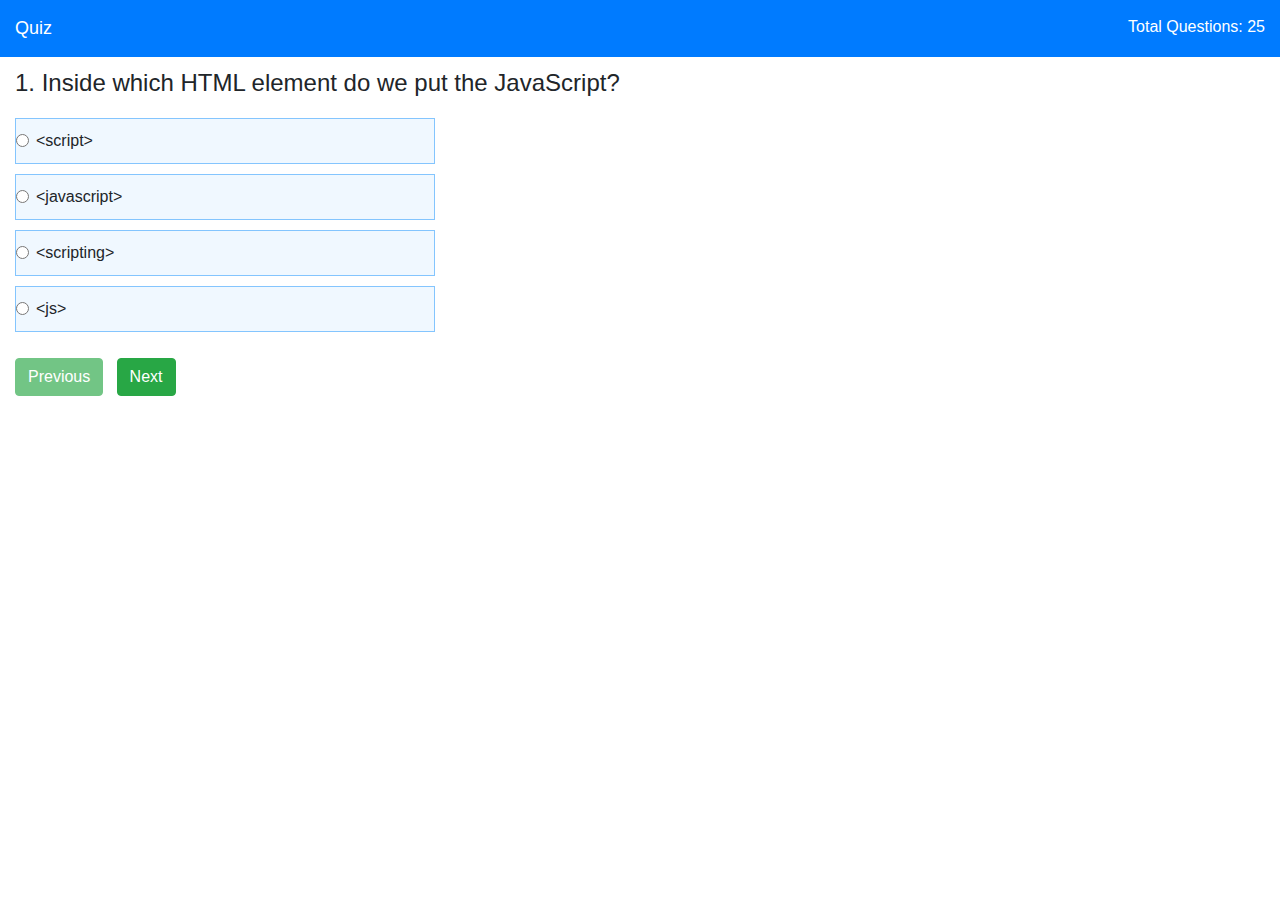
<file: qui/index.html>
<!DOCTYPE html>
<html lang="en">
<title>Quiz</title>
<head>
    <meta charset="UTF-8">
    <meta http-equiv="X-UA-Compatible" content="IE=edge">
    <meta name="viewport" content="width=device-width, initial-scale=1.0">
    <title>ICT Quiz</title>
    <link rel="stylesheet" href="style1.css">
    <link rel="stylesheet" href="https://cdnjs.cloudflare.com/ajax/libs/font-awesome/4.7.0/css/font-awesome.css">
    <link rel="stylesheet"
        href="https://cdnjs.cloudflare.com/ajax/libs/twitter-bootstrap/4.0.0-alpha.6/css/bootstrap.min.css">
</head>

<body>
    <header class="header bg-primary">
        <div class="left-title">Quiz</div>
        <div class="right-title">Total Questions: <span id="tque"></span></div>
        <div class="clearfix"></div>
    </header>
    <div class="content">
        <div class="container-fluid">
            <div class="row">
                <div class="col-sm-12">
                    <div id="result" class="quiz-body">
                        <form name="quizForm" onSubmit="">
                            <fieldset class="form-group">
                                <h4><span id="qid">1.</span> <span id="question"></span></h4>
                                <div class="option-block-container" id="question-options">
                                </div> <!-- End of option block -->
                            </fieldset>
                            <button name="previous" id="previous" class="btn btn-success">Previous</button>
                            &nbsp;
                            <button name="next" id="next" class="btn btn-success">Next</button>
                        </form>
                    </div>
                </div> <!-- End of col-sm-12 -->
            </div> <!-- End of row -->
        </div> <!-- ENd of container fluid -->
    </div> <!-- End of content -->
    <script src="https://cdnjs.cloudflare.com/ajax/libs/jquery/3.1.1/jquery.min.js"></script>
    <script src="https://cdnjs.cloudflare.com/ajax/libs/twitter-bootstrap/4.0.0-alpha.6/js/bootstrap.min.js"></script>
    <script src="app.js"></script>
</body>

</html>
</file>
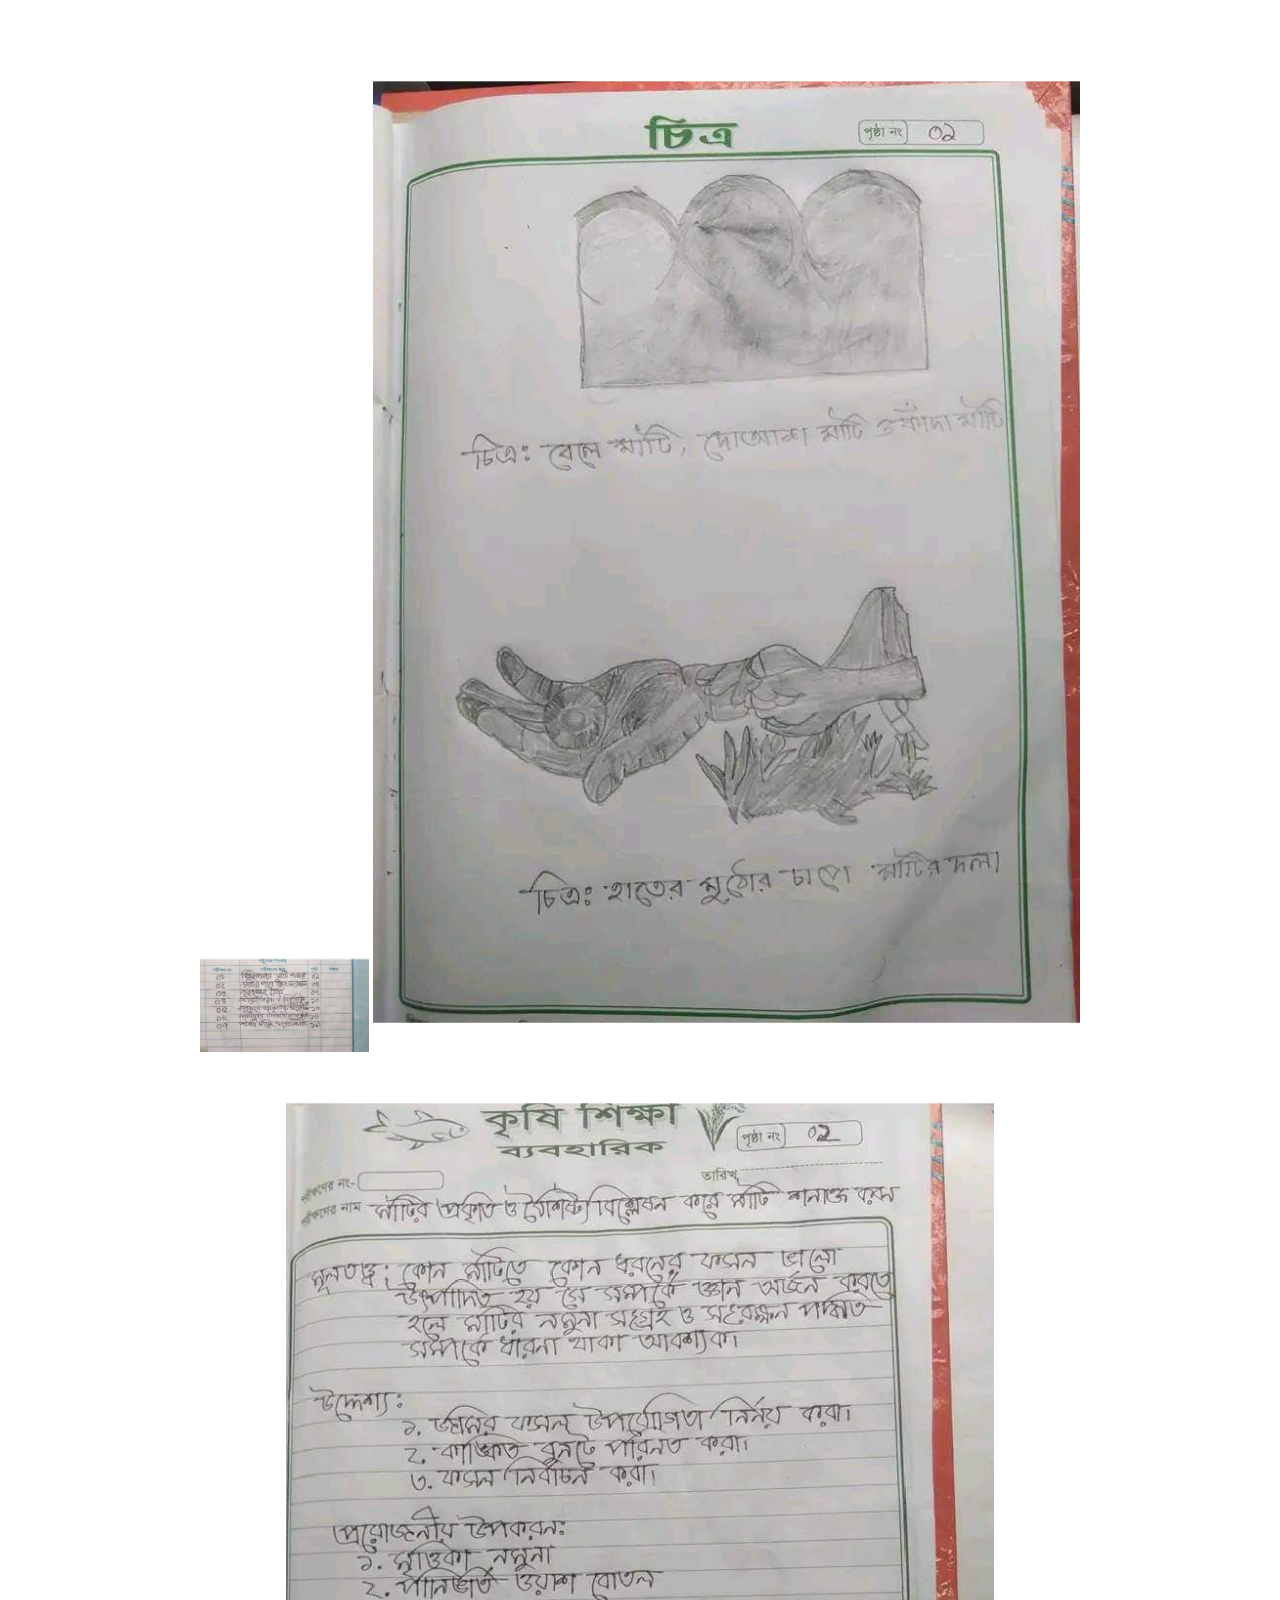
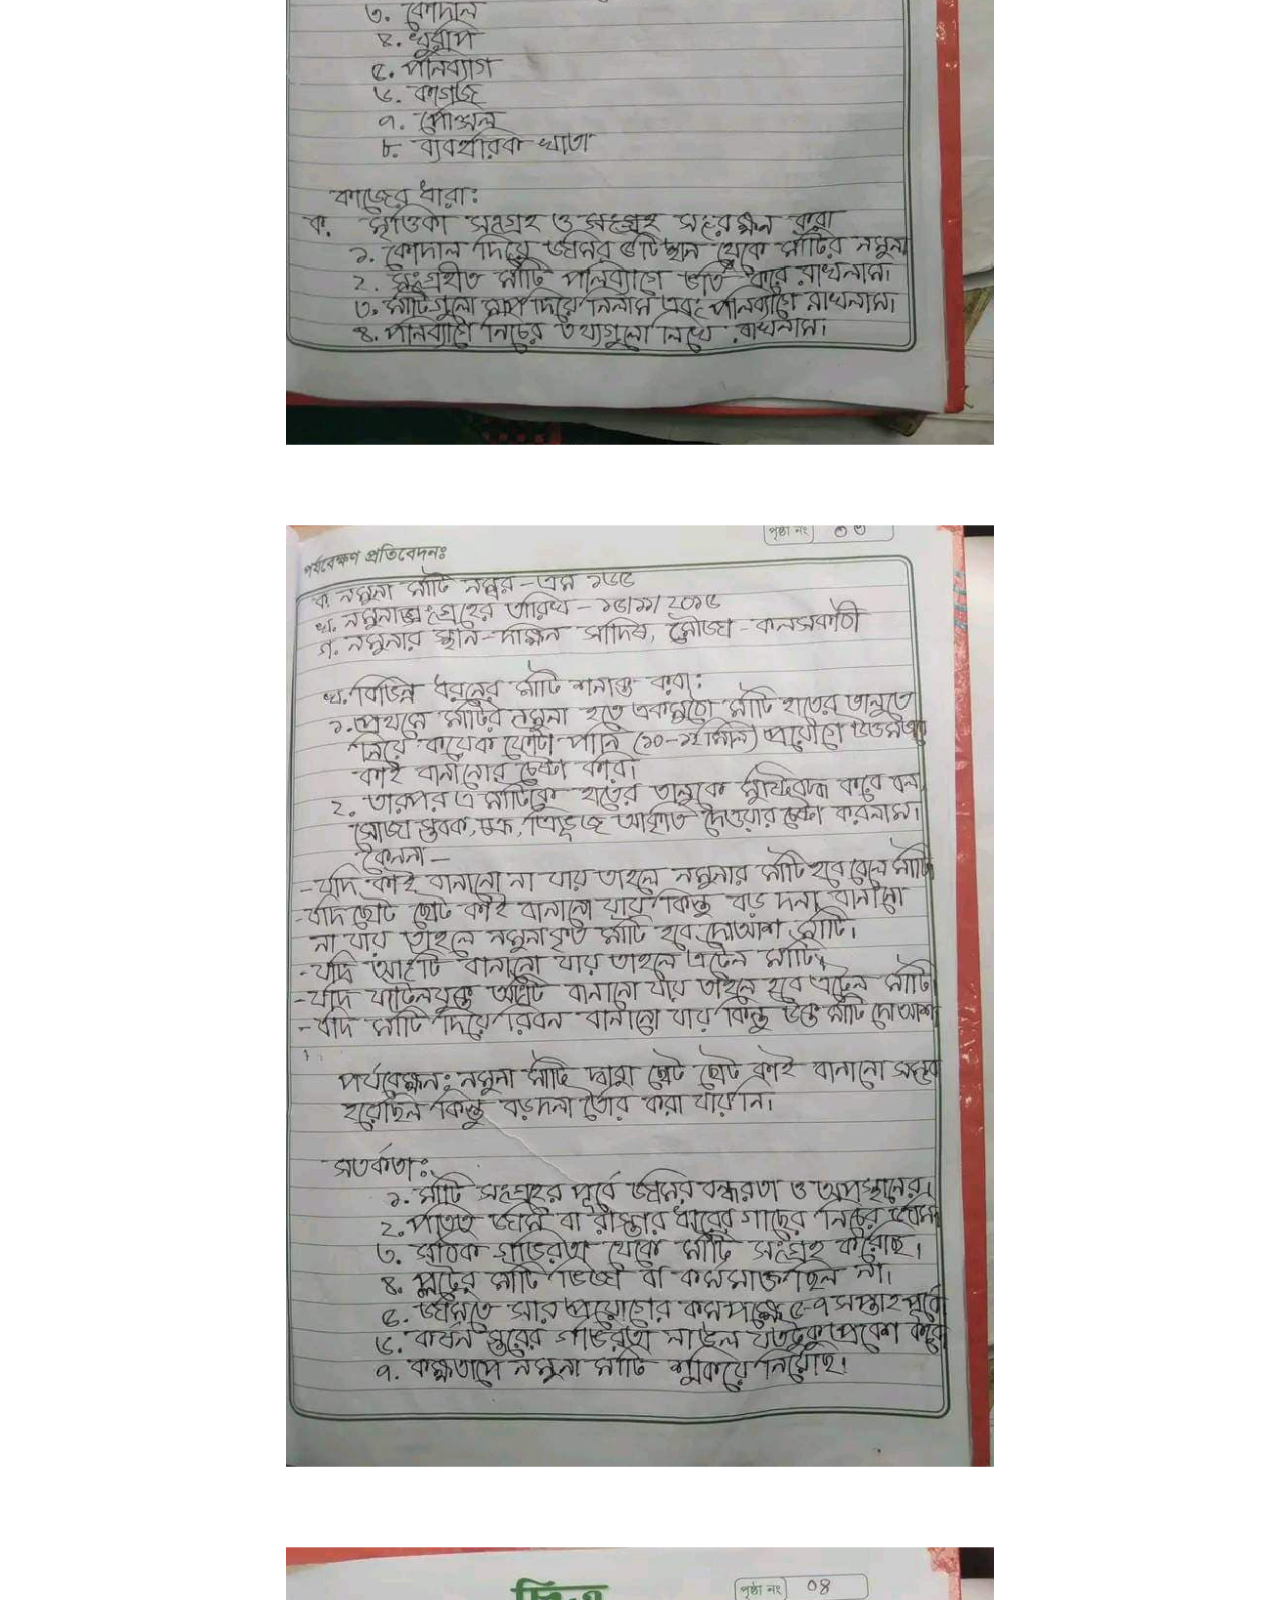
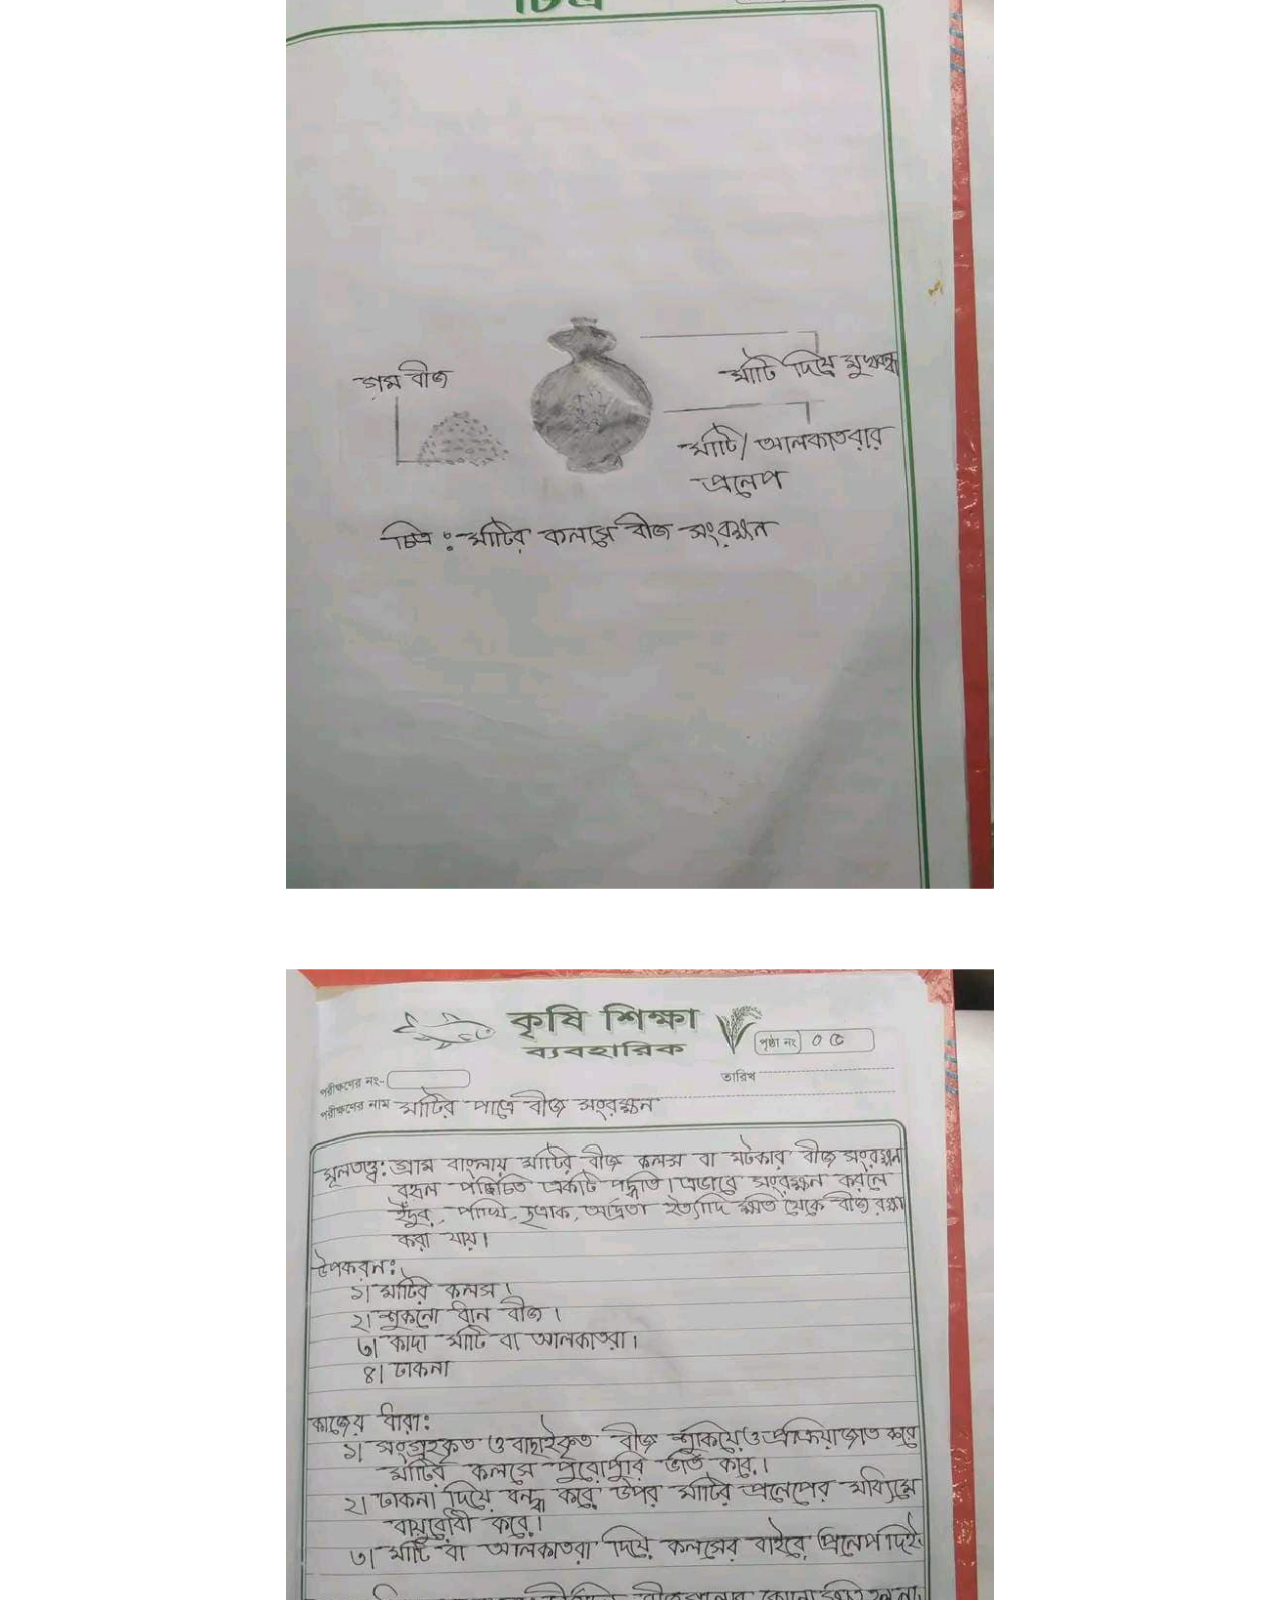
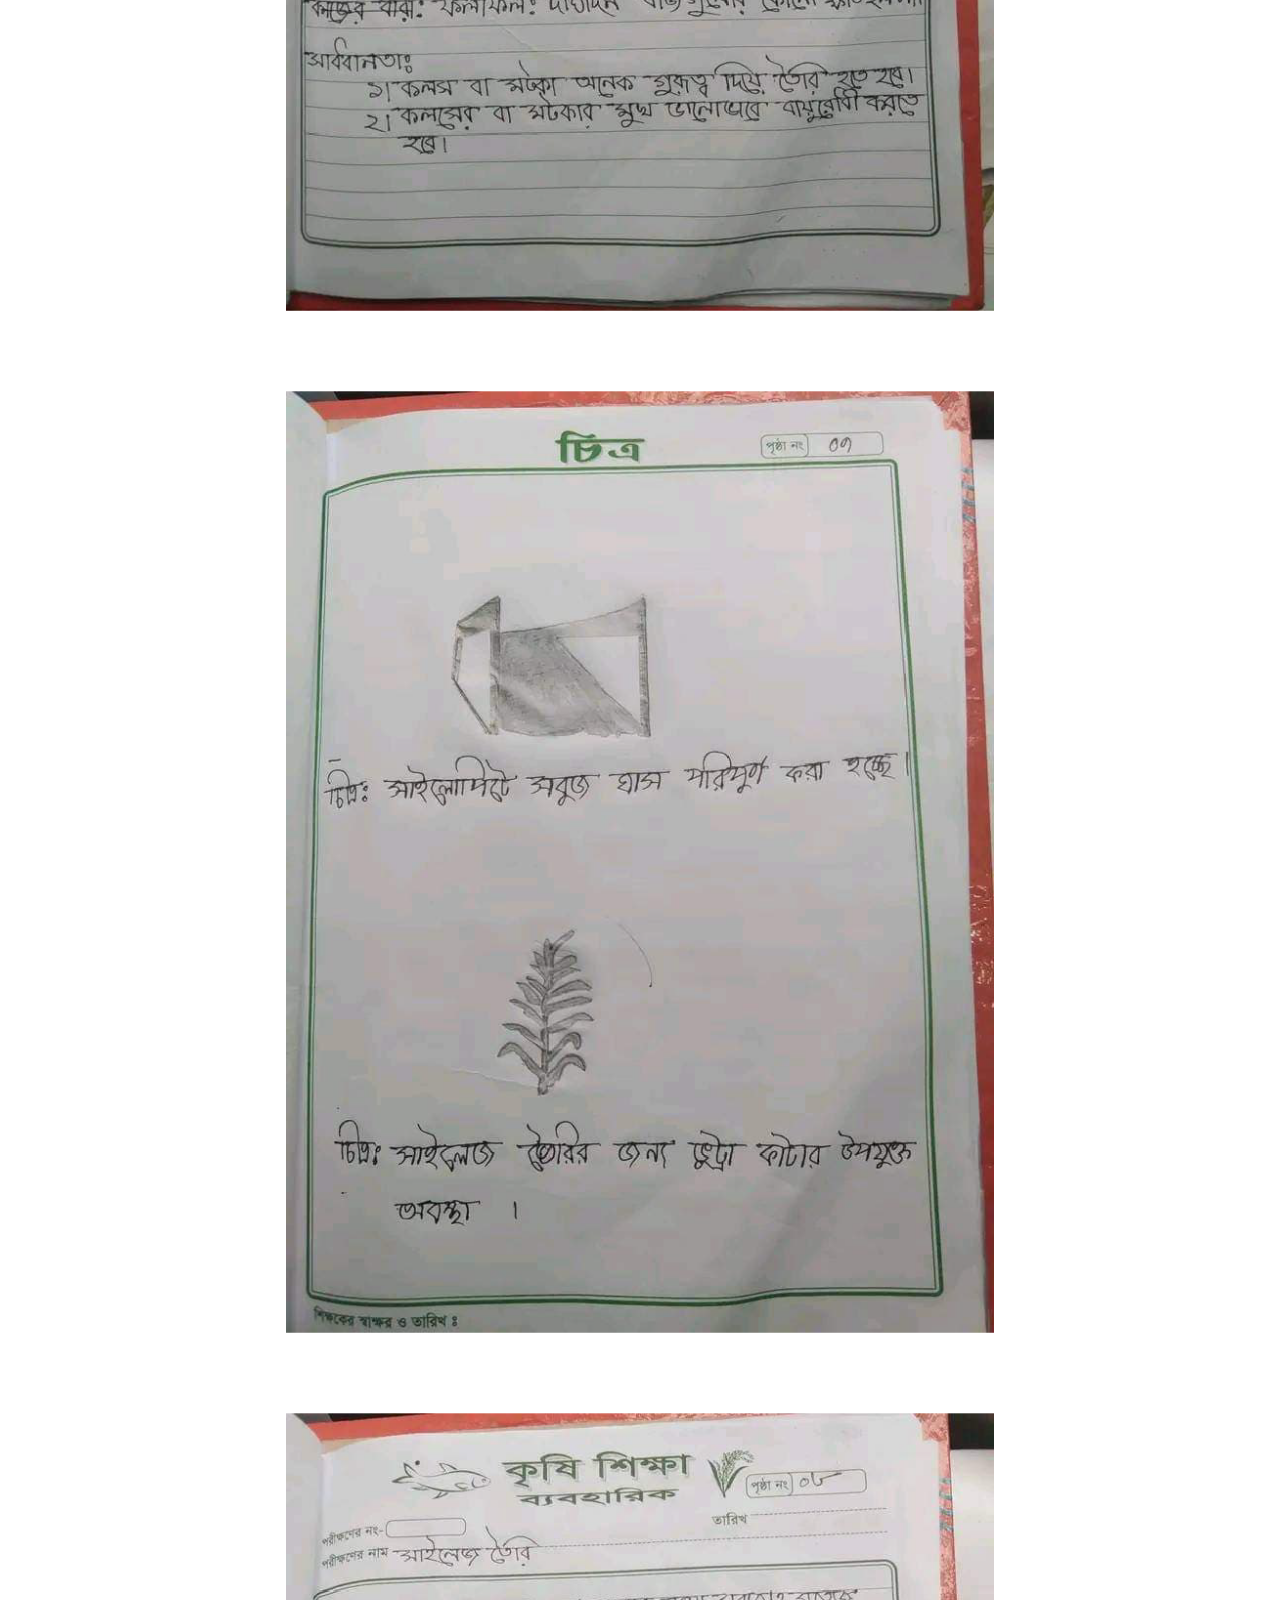
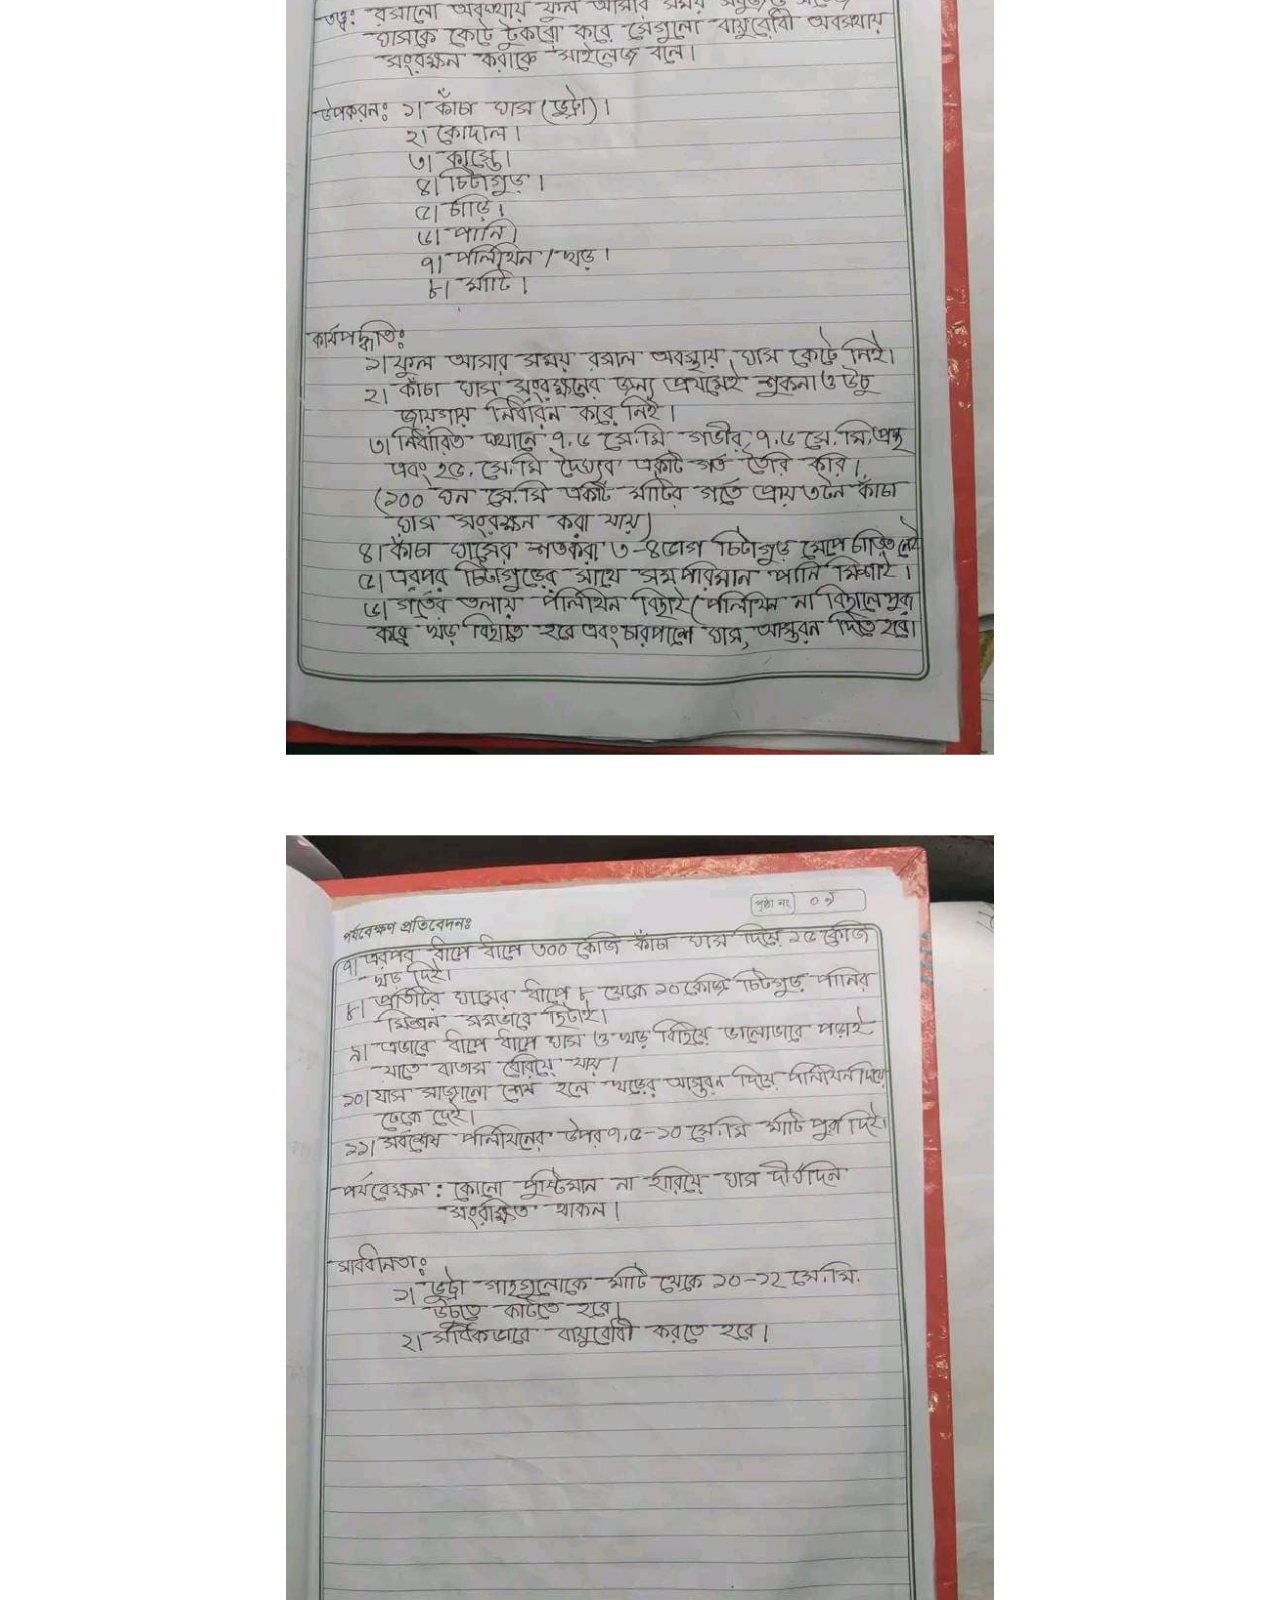
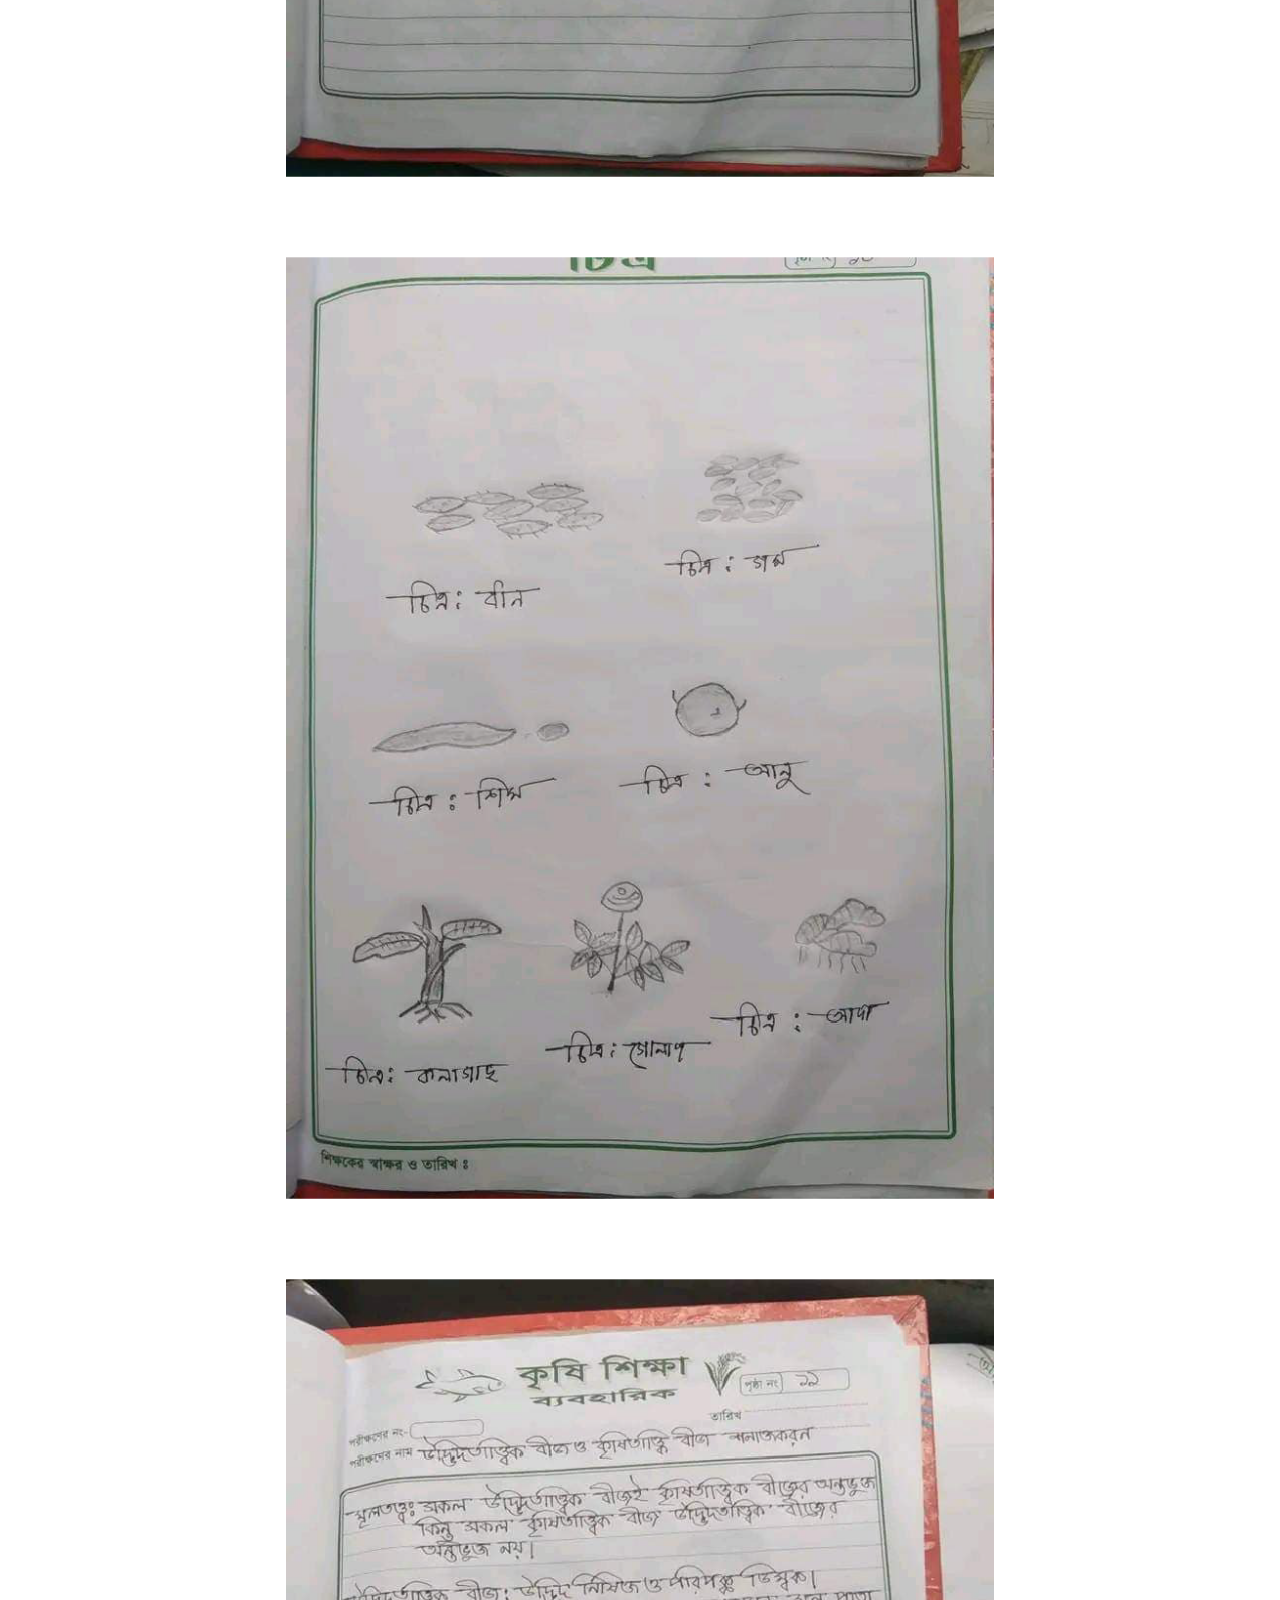
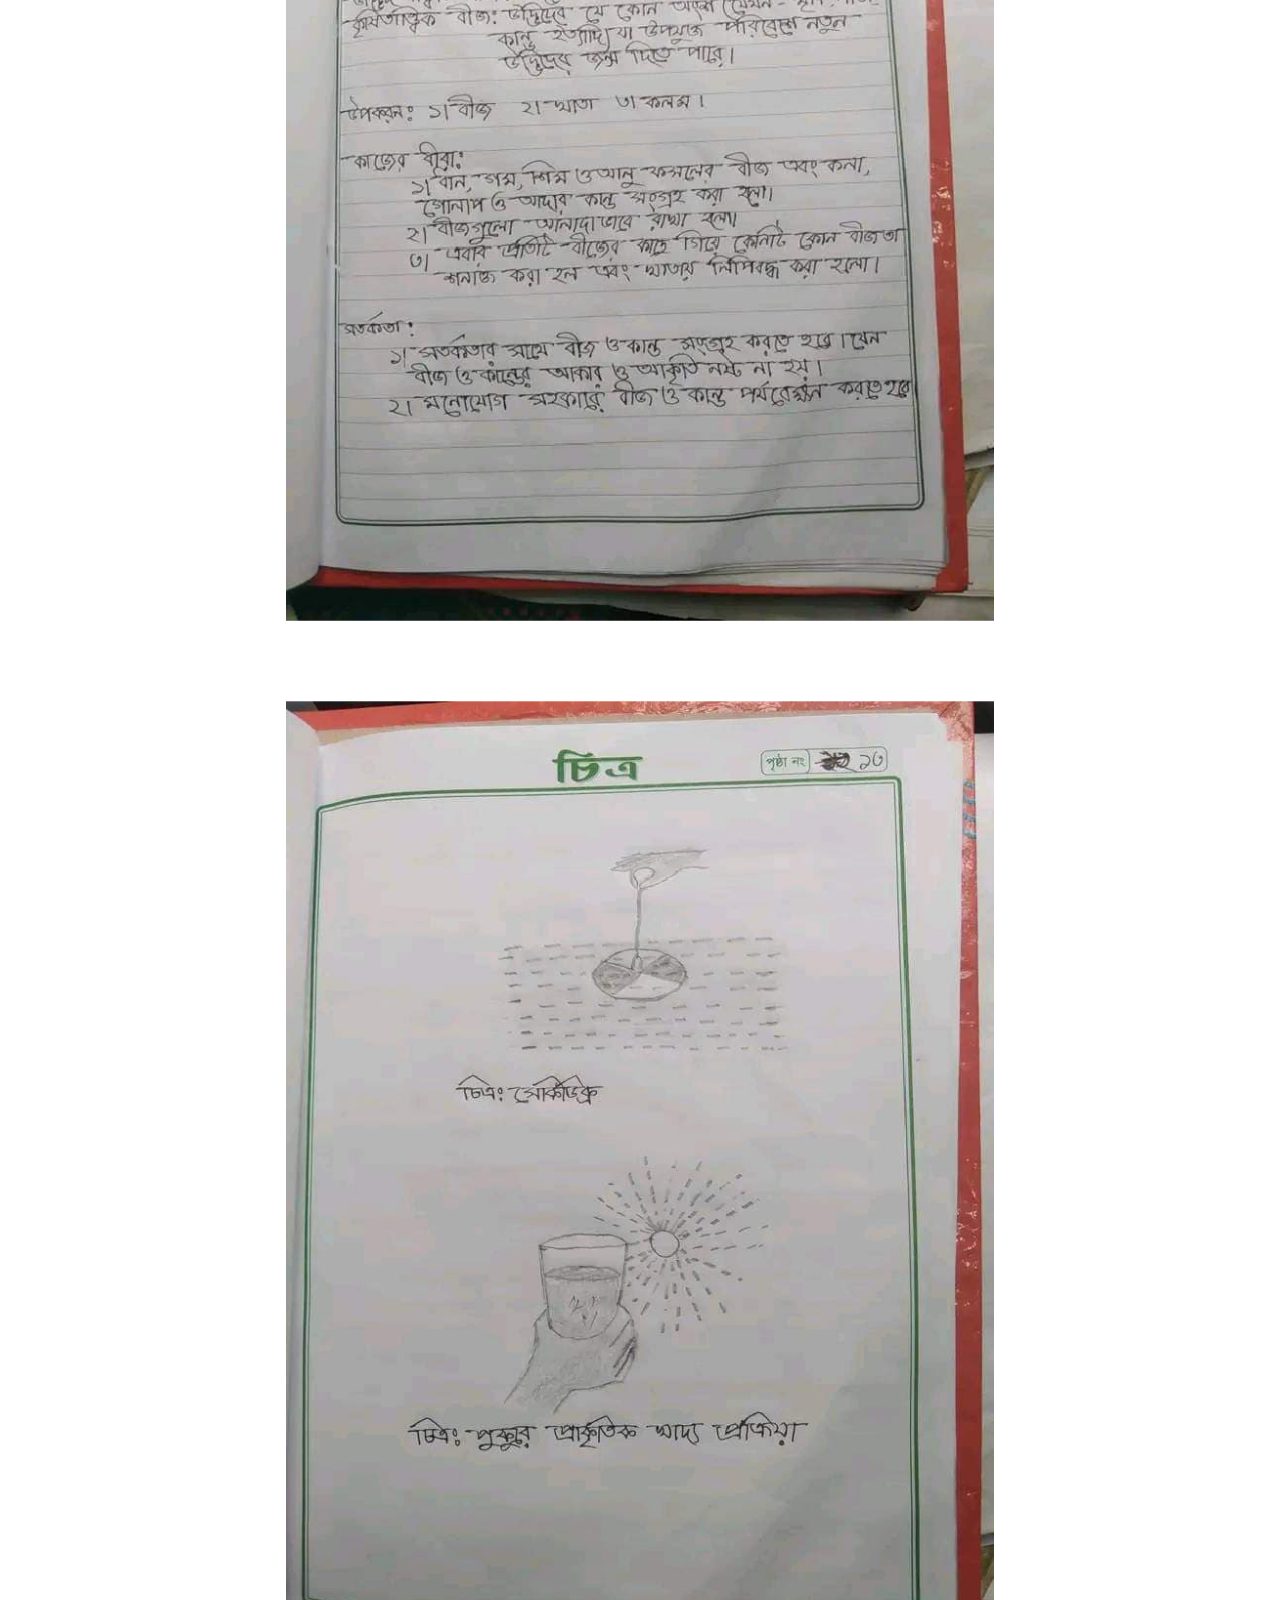
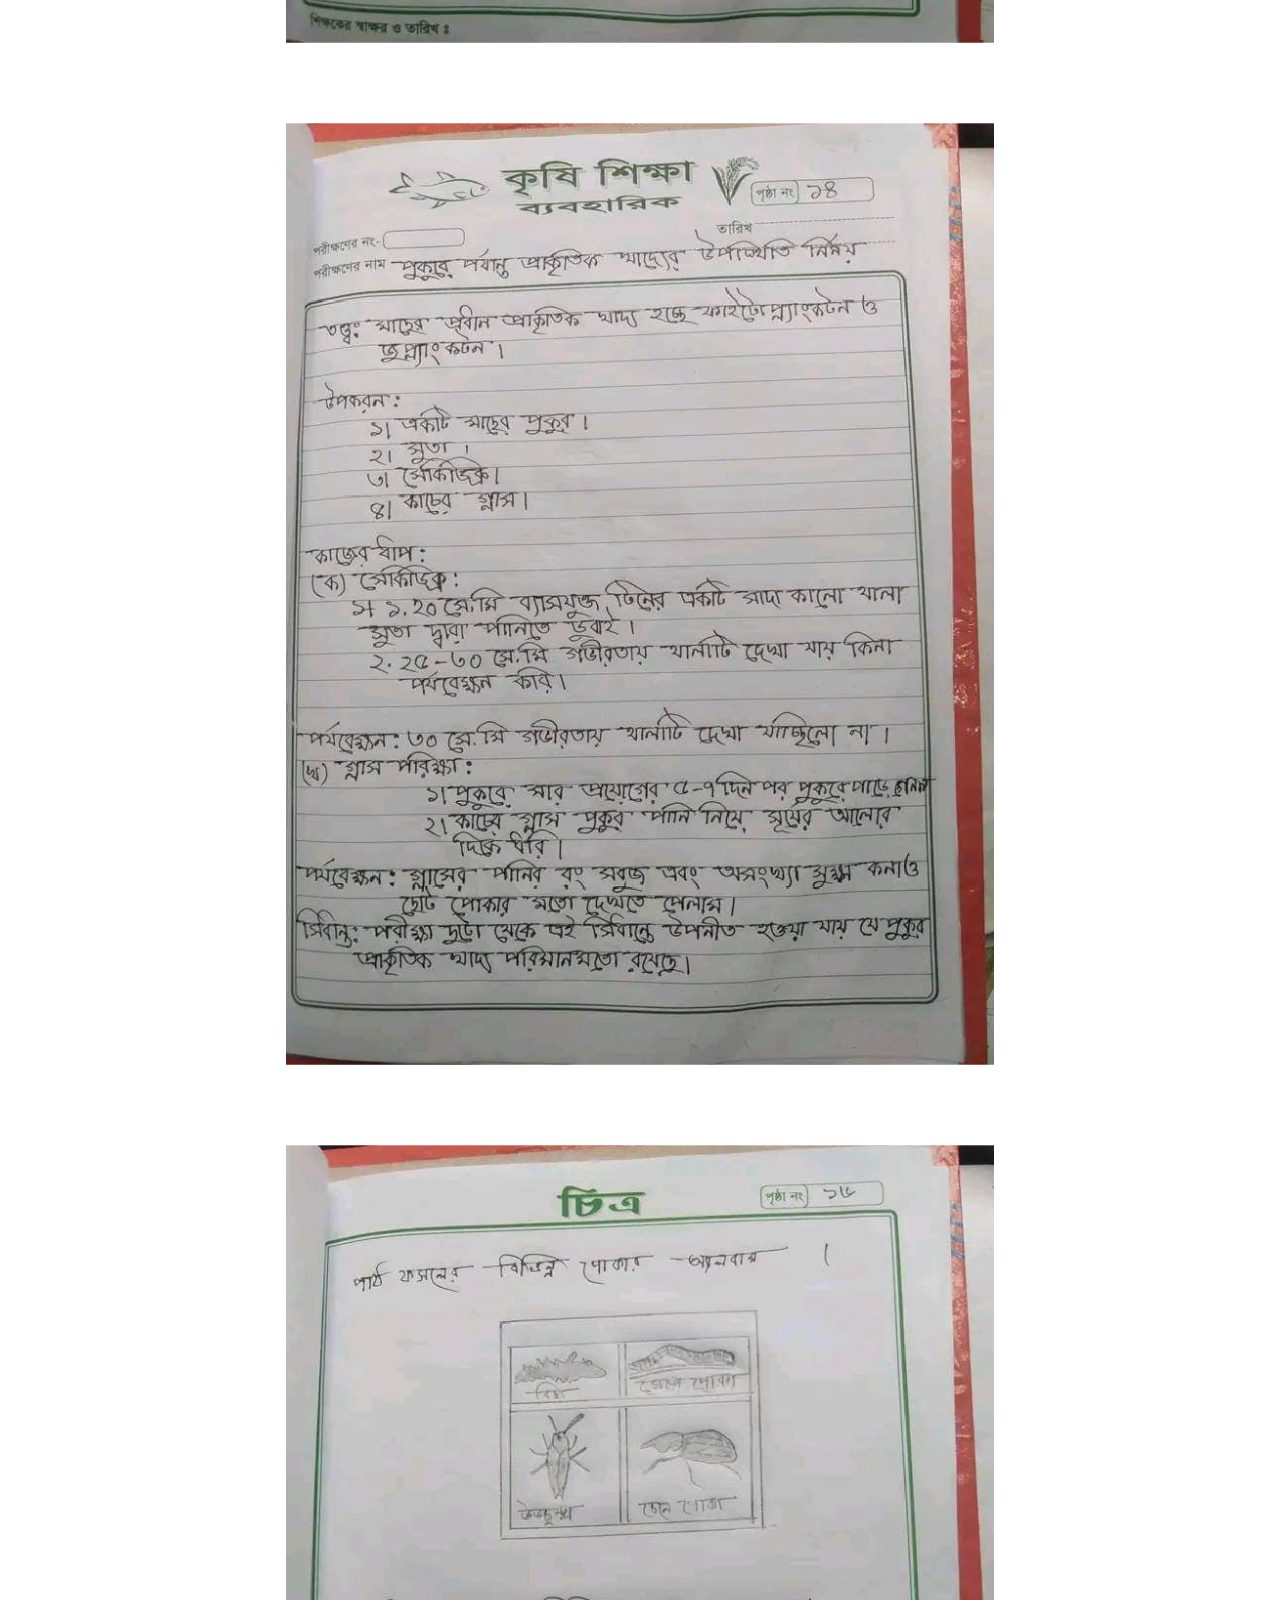
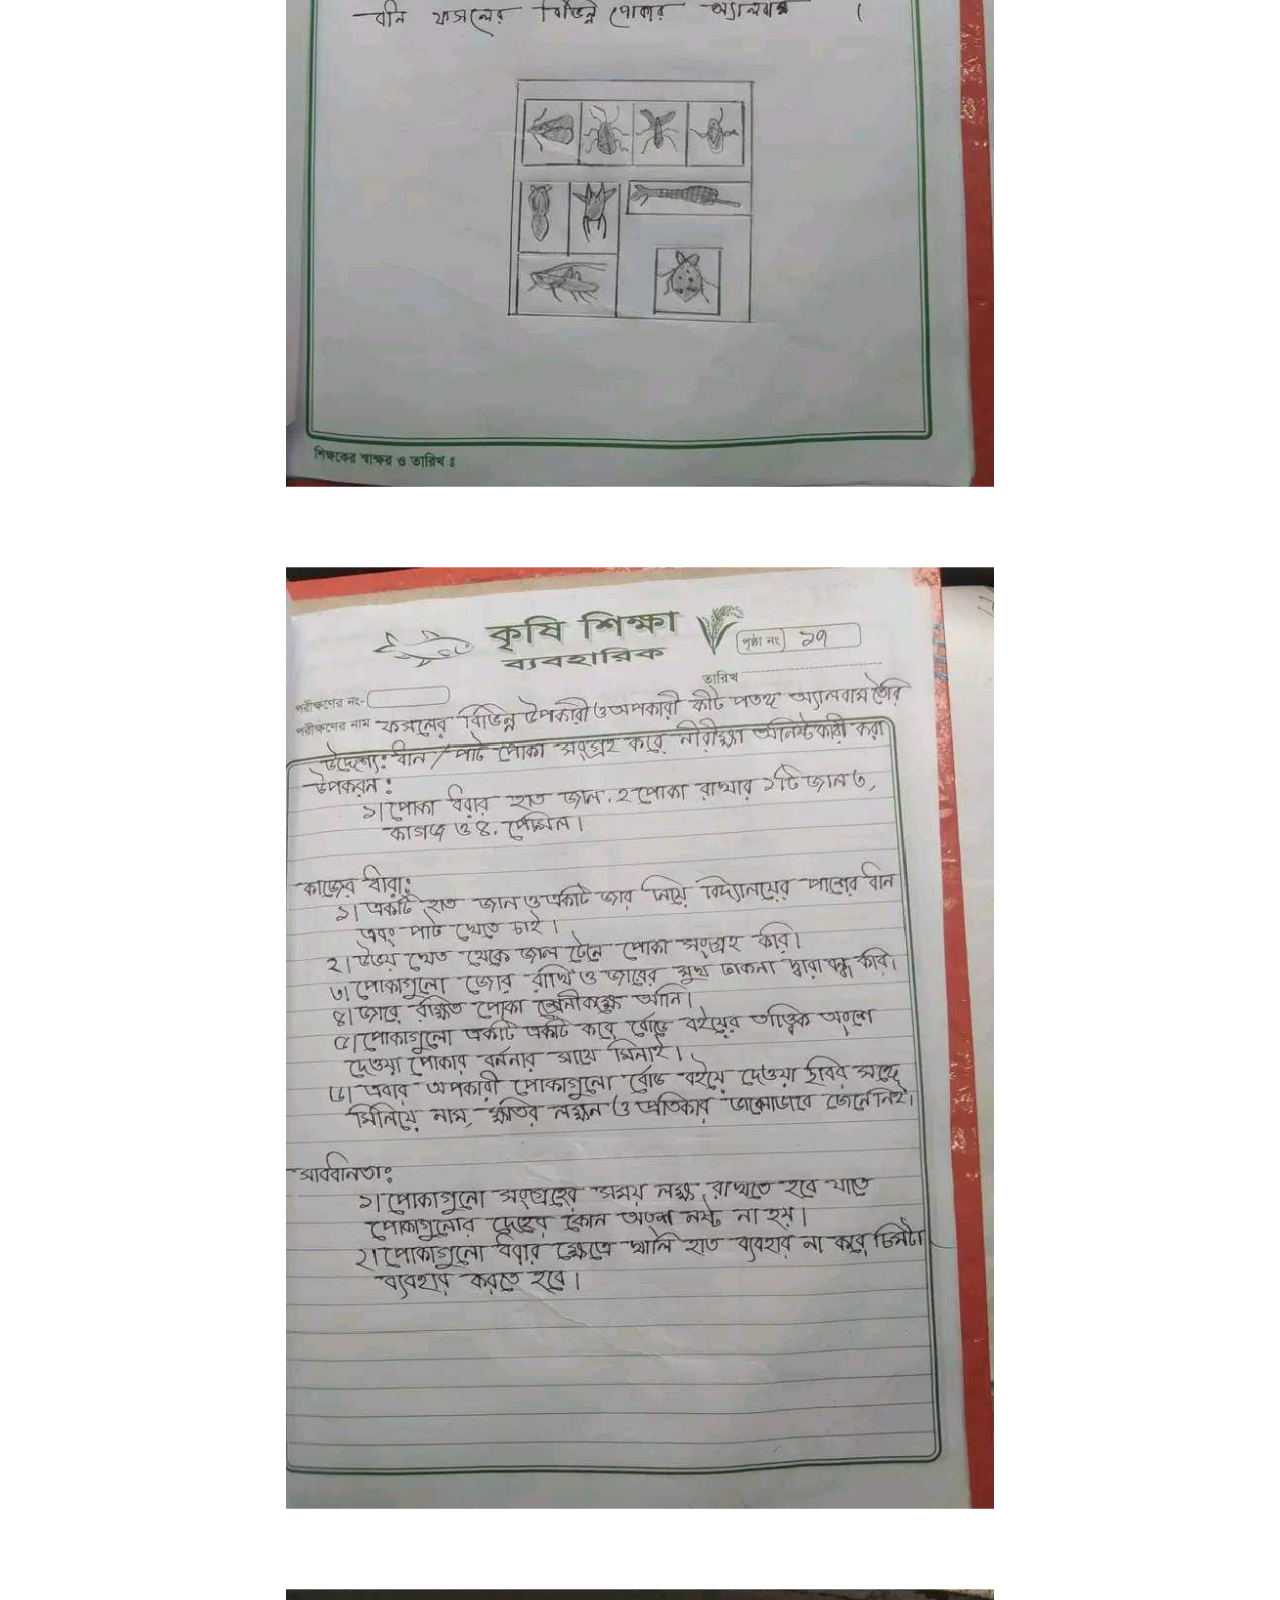
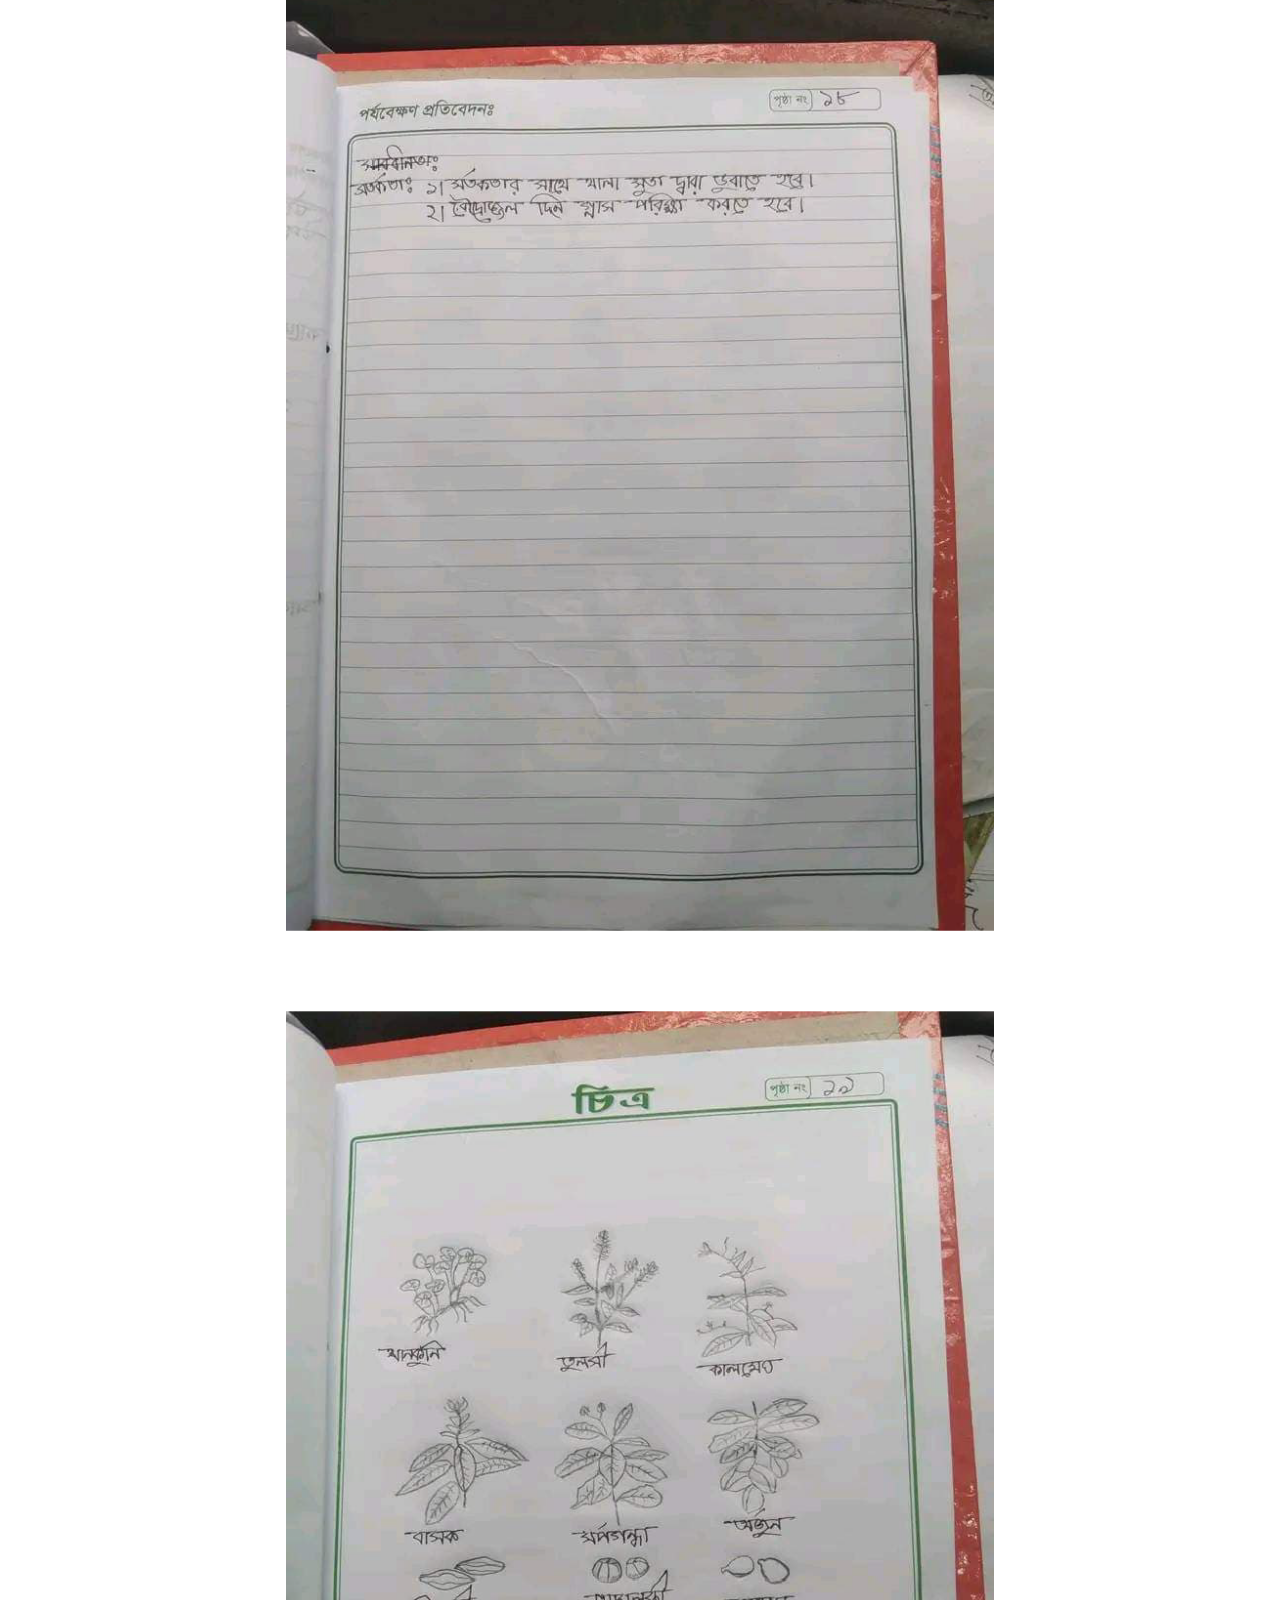
<file: subjects/agricul.html>
<!DOCTYPE html>
<title>AGRICULTURE</title>
<head>
<link rel="styelsheet" href="phy.css">
</head>
<html>
<body style="text-align: center ;">
<p>
       <br>
       <br>                  
    <img src="agriculture 2/agriculture 21024_1.png" height="100" >

    <img src="agriculture 2/agriculture 21024_2.png" height="1000" >
    <br>
    <br>
    <img src="agriculture 2/agriculture 21024_3.png" height="1000" >
    <br>
    <br>
    <img src="agriculture 2/agriculture 21024_4.png" height="1000" >
    <br>
    <br>
    <img src="agriculture 2/agriculture 21024_5.png" height="1000" >
    <br>
    <br>
    <img src="agriculture 2/agriculture 21024_6.png" height="1000" >
    <br>
    <br>
    <img src="agriculture 2/agriculture 21024_7.png" height="1000" >
    <br>
    <br>
    <img src="agriculture 2/agriculture 21024_8.png" height="1000" >
    <br>
    <br>
    <img src="agriculture 2/agriculture 21024_9.png" height="1000" >
    <br>
    <br>
    <img src="agriculture 2/agriculture 21024_10.png" height="1000" >
    <br>
    <br>
    <img src="agriculture 2/agriculture 21024_11.png" height="1000" >
    <br>
    <br>
    <img src="agriculture 2/agriculture 21024_12.png" height="1000" >
    <br>
    <br>
    <img src="agriculture 2/agriculture 21024_13.png" height="1000" >
    <br>
    <br>
    <img src="agriculture 2/agriculture 21024_14.png" height="1000" >
    <br>
    <br>
    <img src="agriculture 2/agriculture 21024_15.png" height="1000" >
    <br>
    <br>
    <img src="agriculture 2/agriculture 21024_16.png" height="1000" >
    <br>
    <br>
    <img src="agriculture 2/agriculture 21024_17.png" height="1000" >
    <br>
    <br>
    <img src="agriculture 2/agriculture 21024_18.png" height="1000" >
    <br>
    <br>
   

</p>







</body>







</html>
</file>
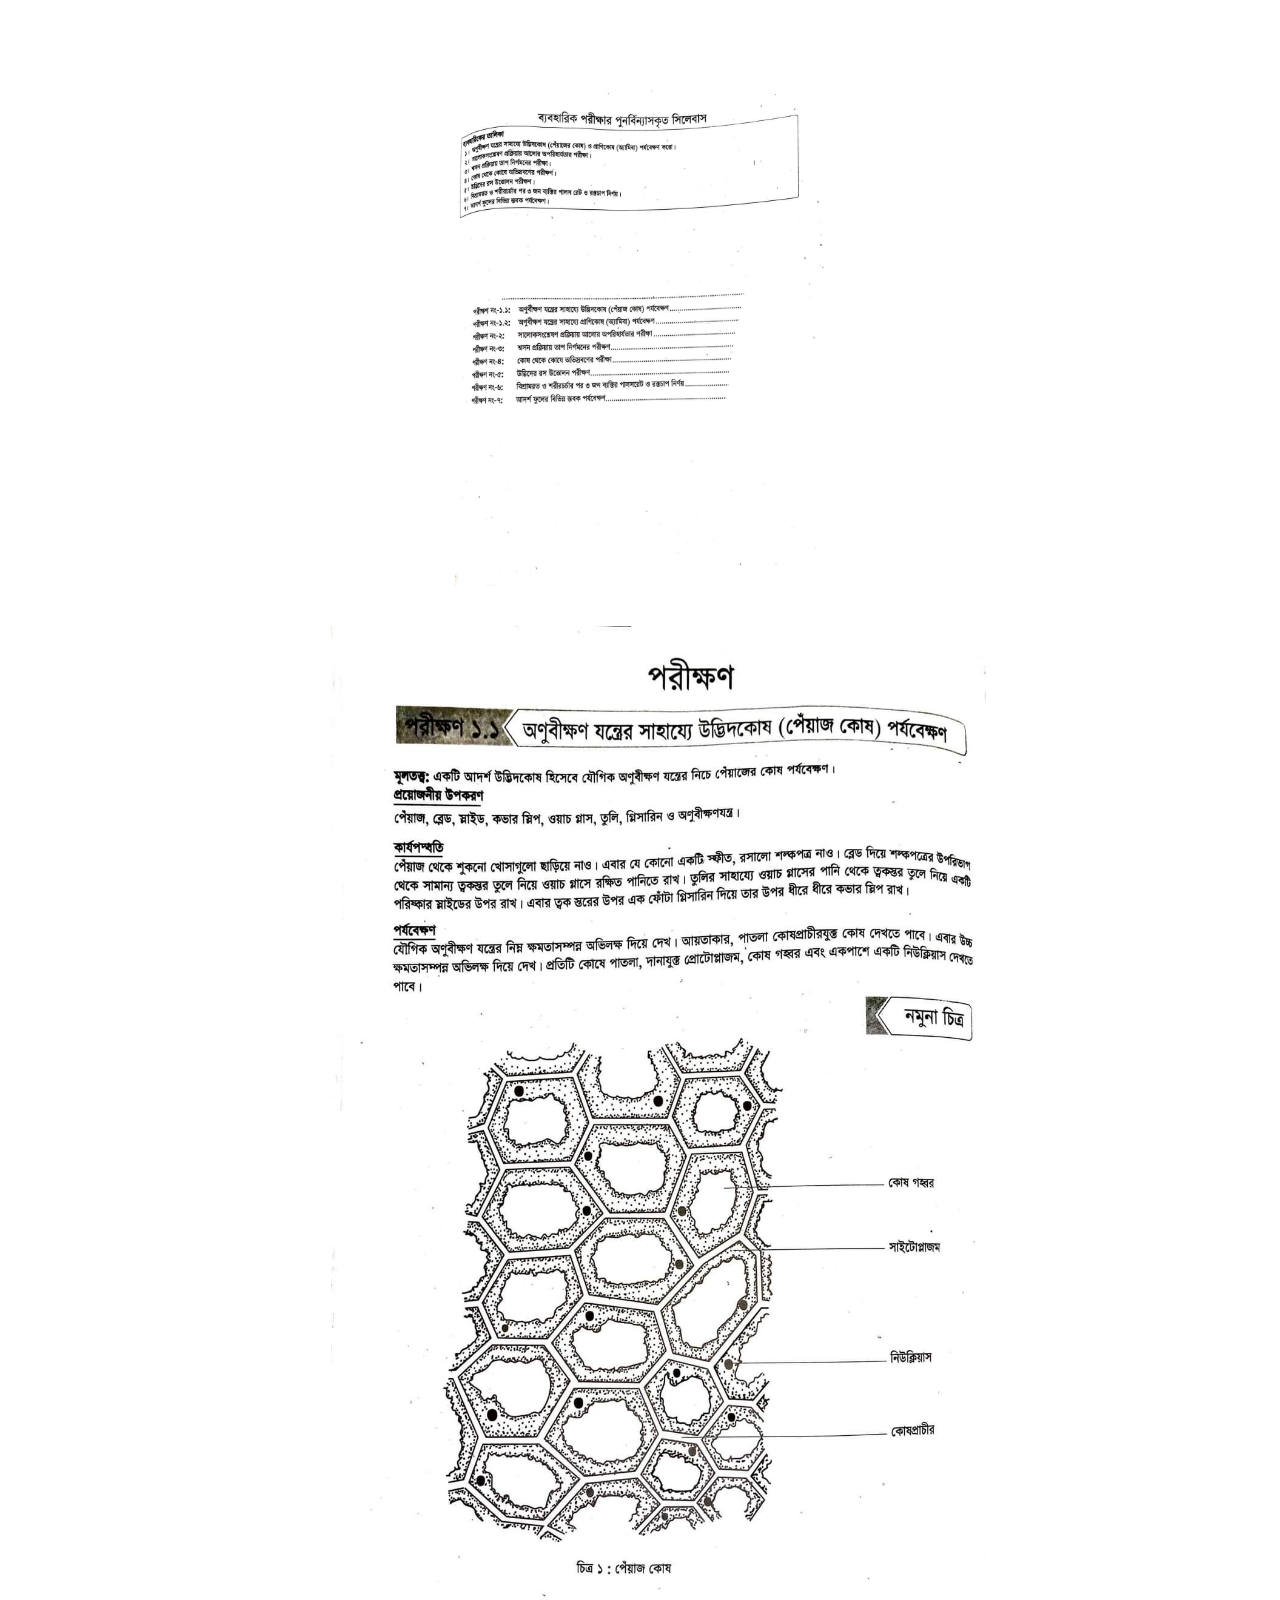
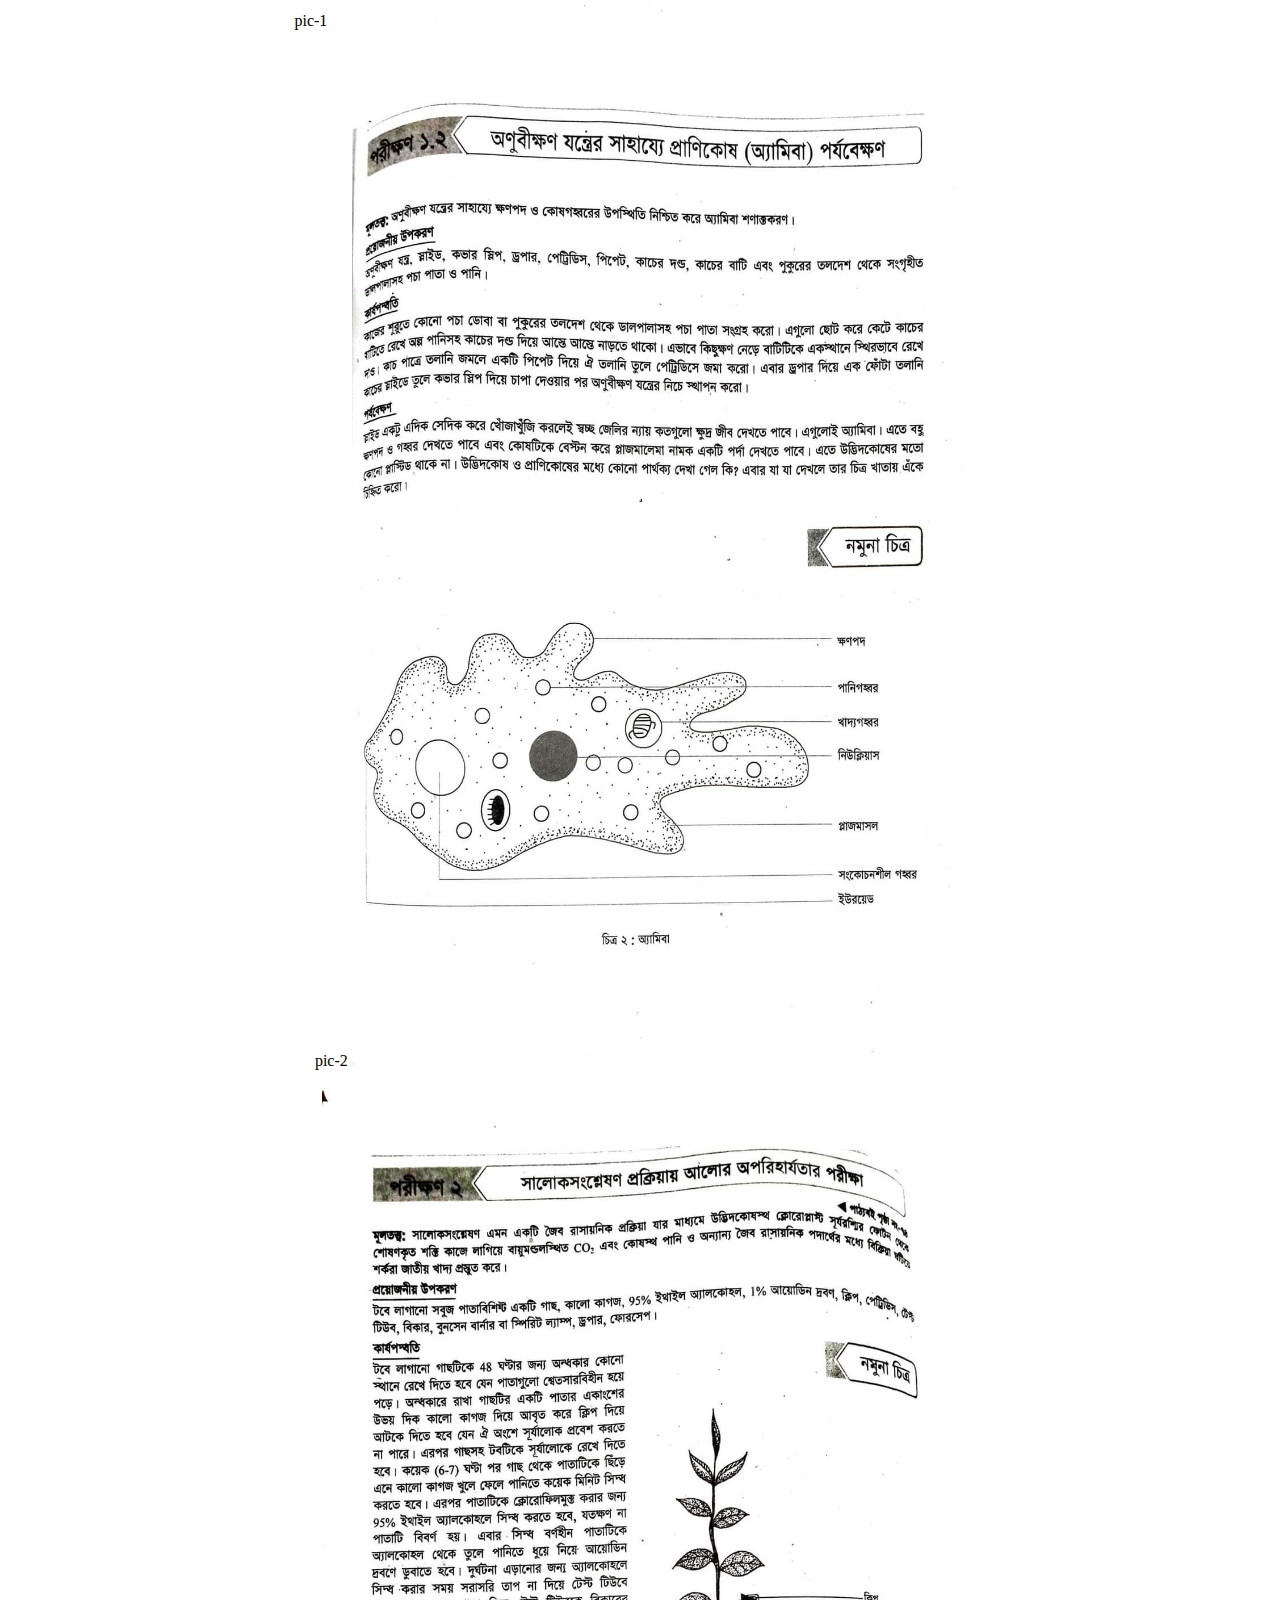
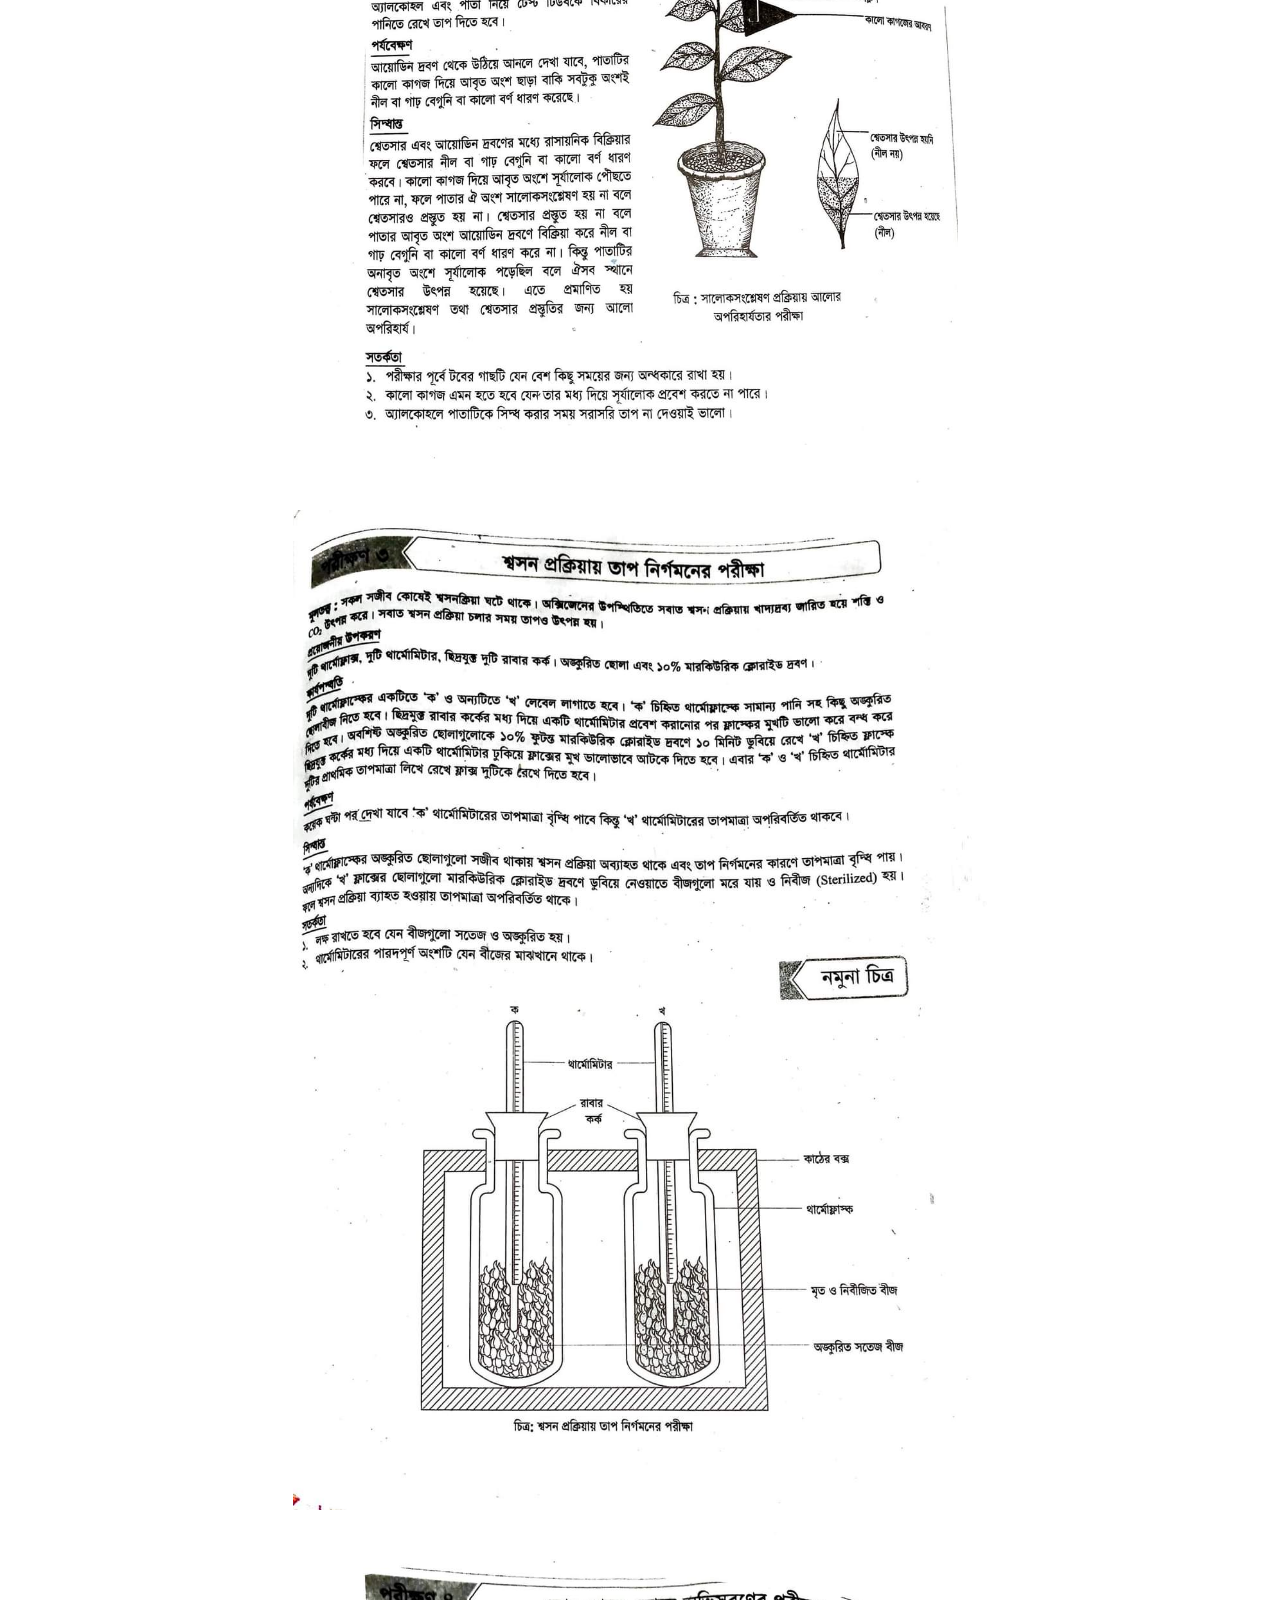
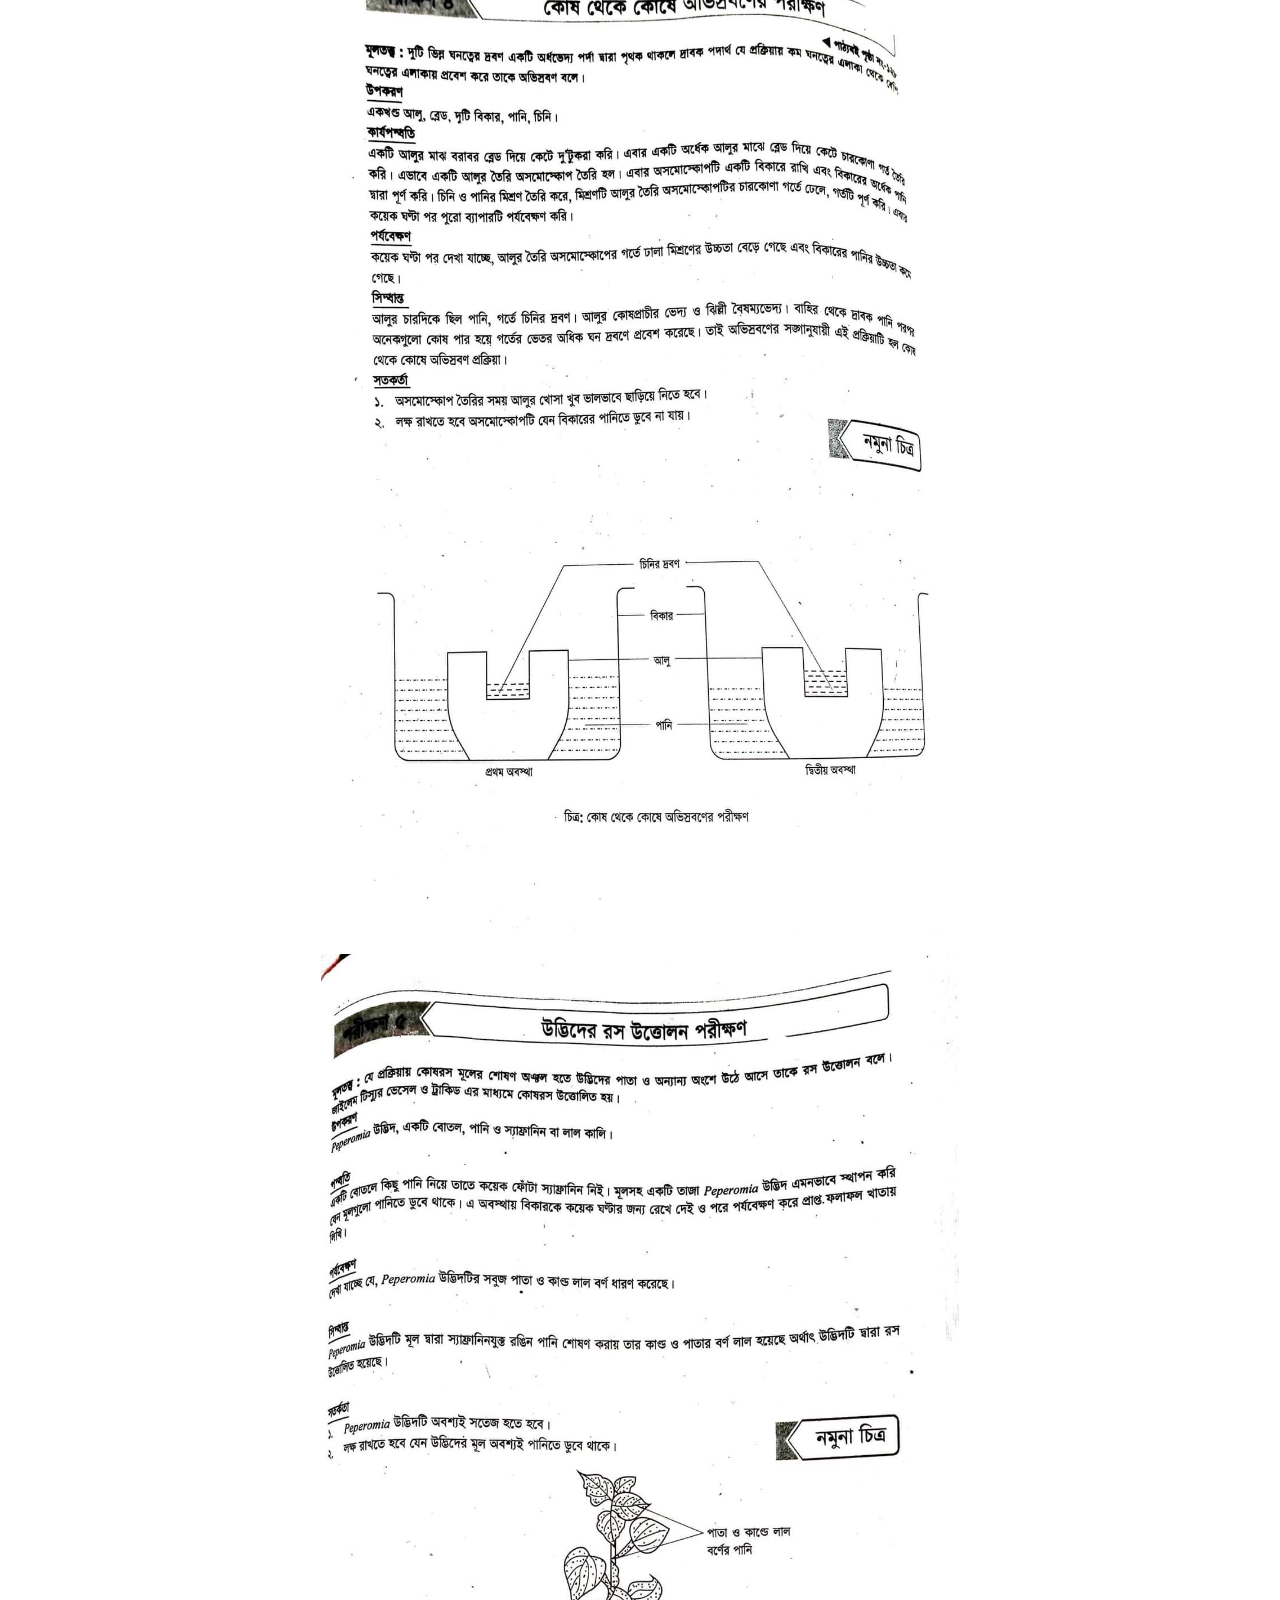
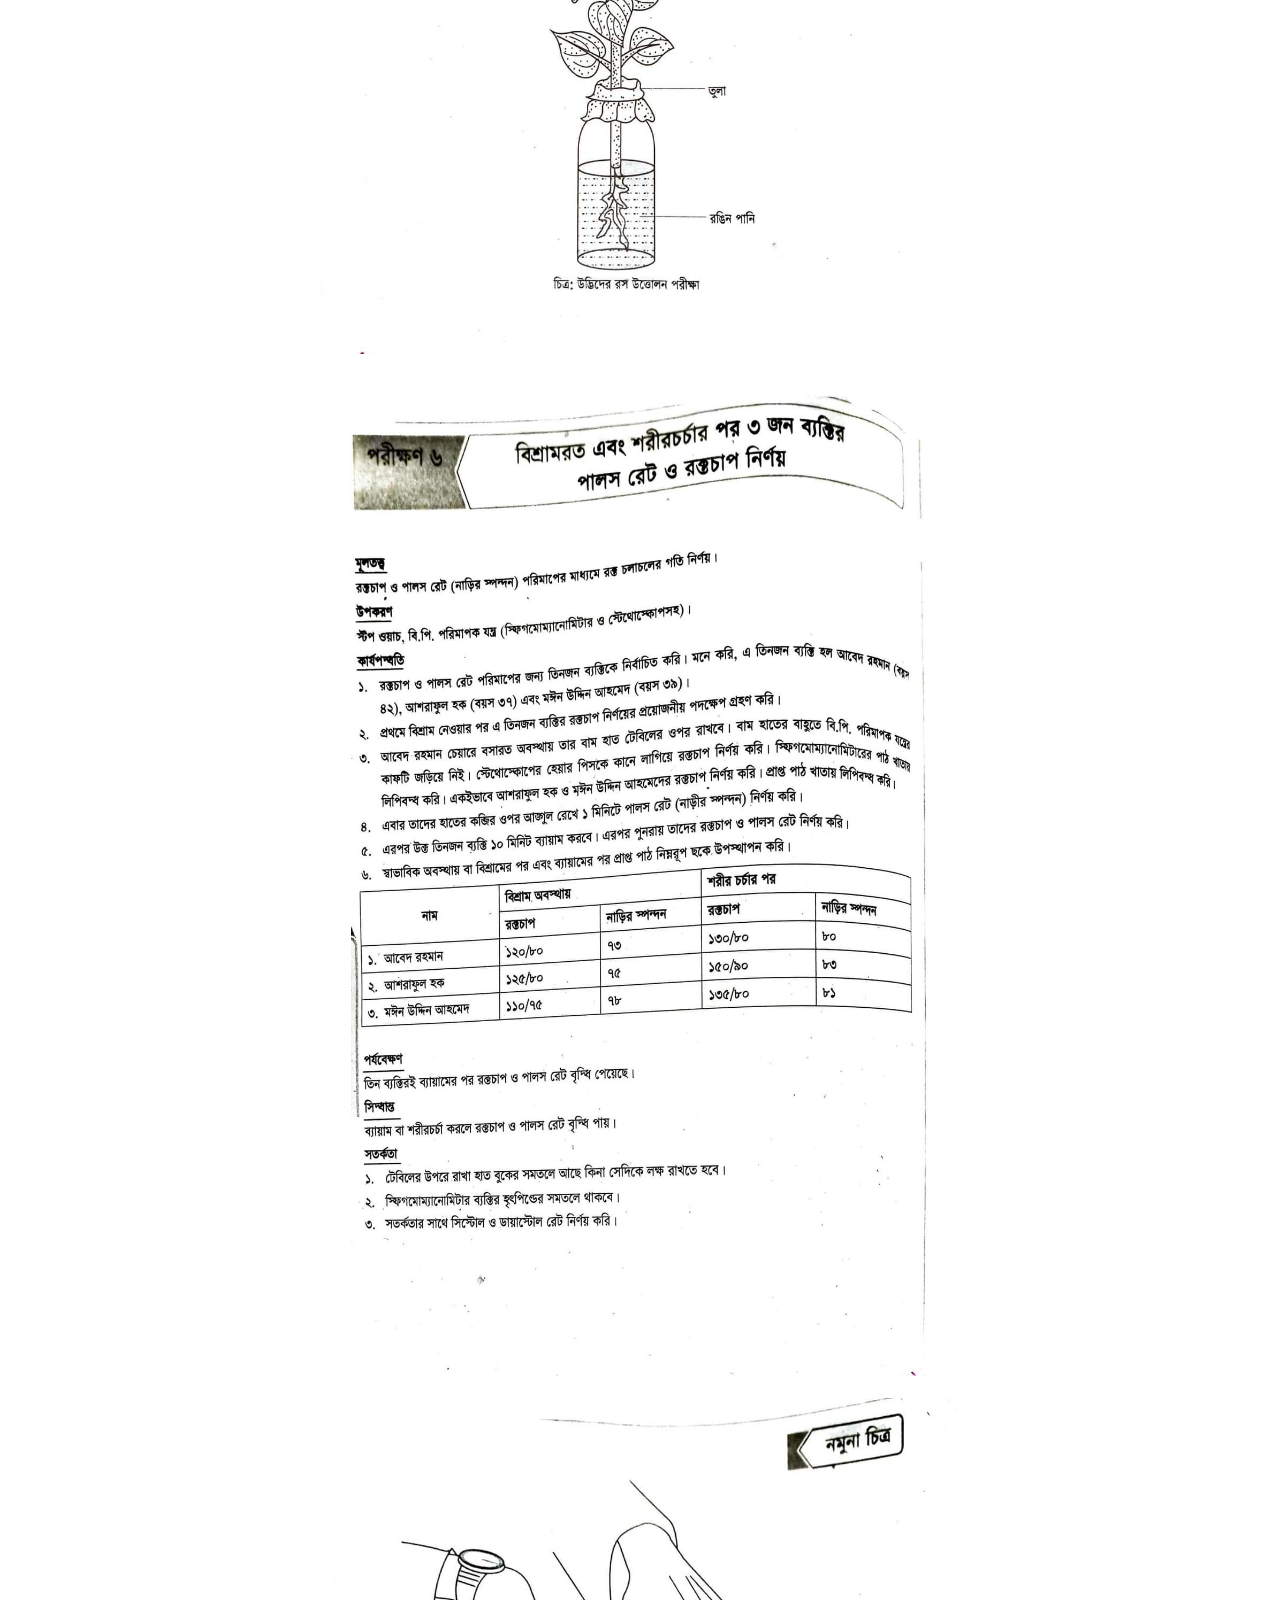
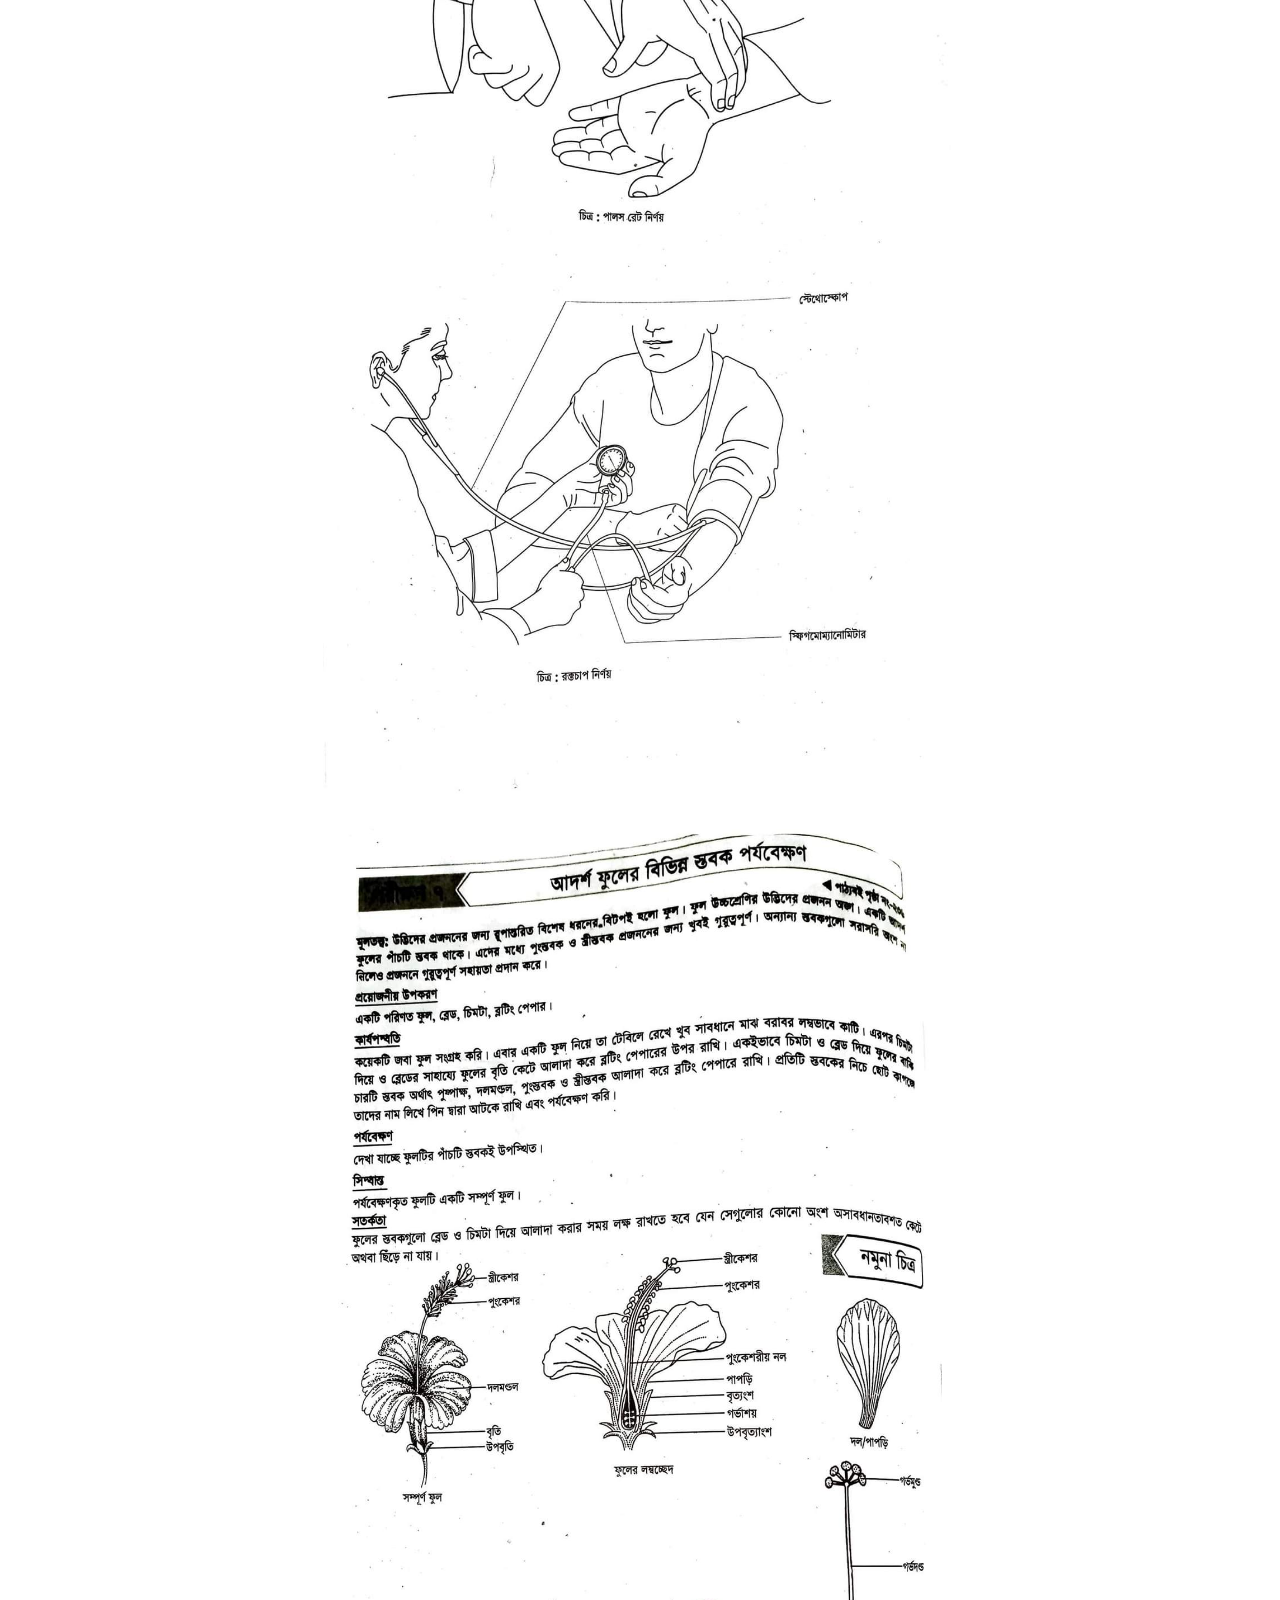
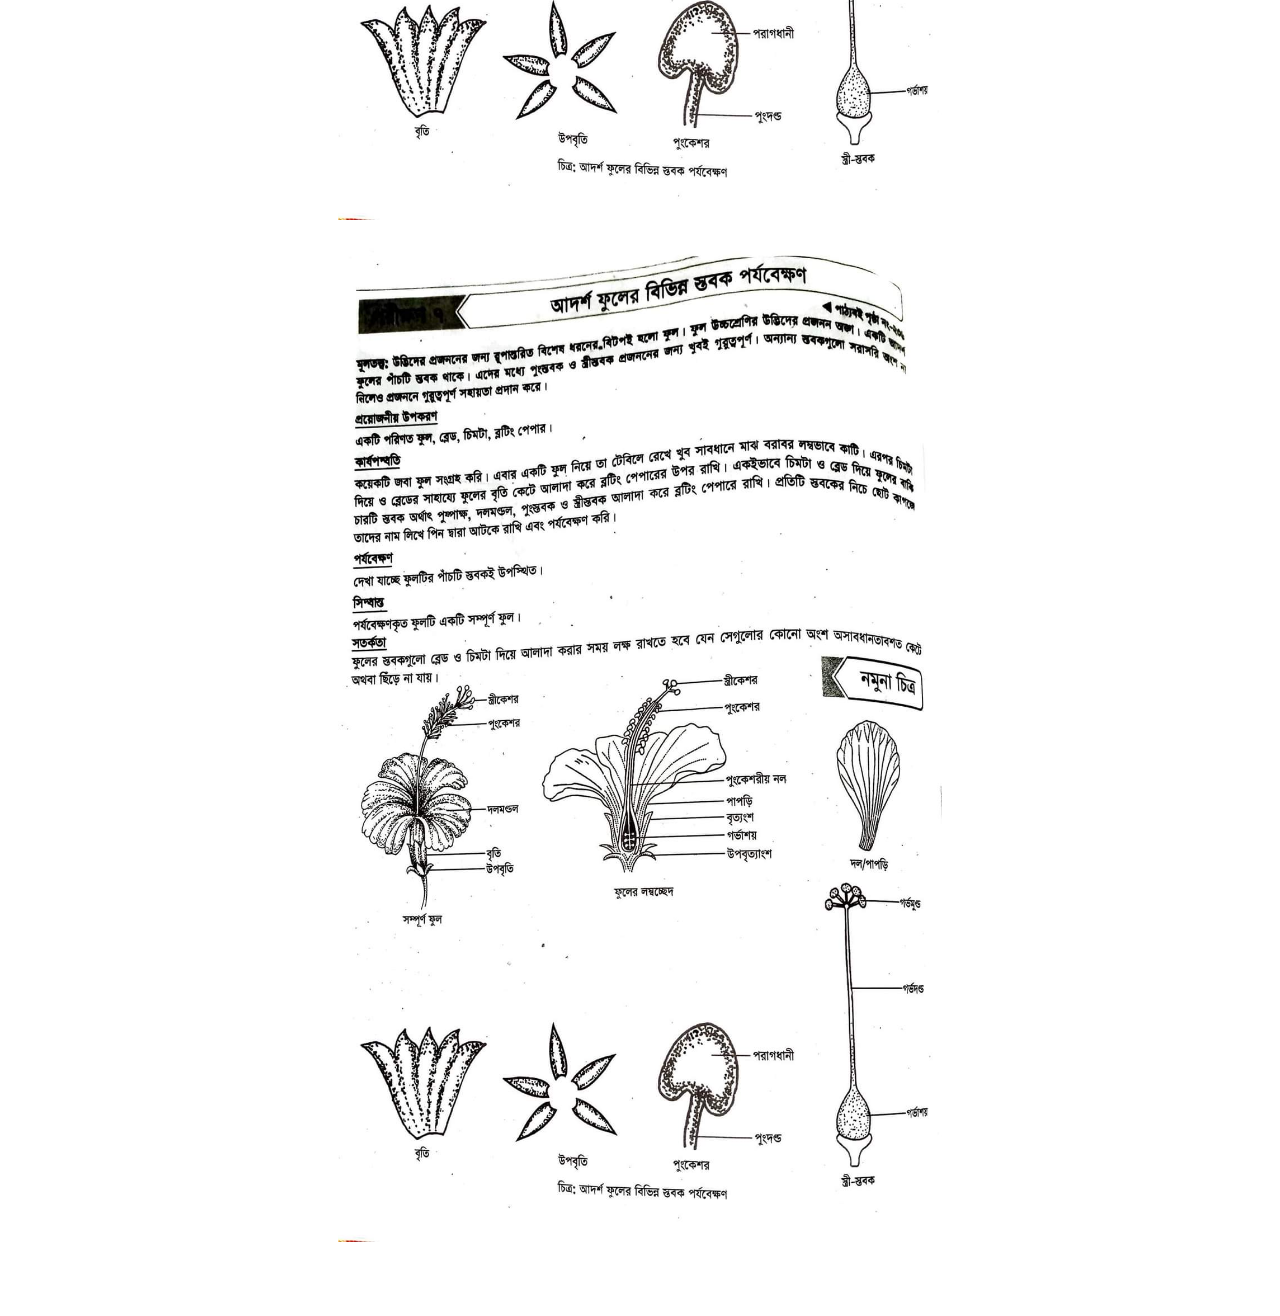
<file: subjects/biology.html>
<!DOCTYPE html>
<title>BIOLOGY</title>
<head>
<link rel="styelsheet" href="che.css">
</head>
<html>
<body style="text-align: center ;">
<p>
    <br>
    <br>
    <br>
    <table><img src="biology/title.jpg" height="500" ></table>
    <br>
    <br>


     pic-1                    
    <img src="biology/1.jpg" height="1000" >
    <br>
    <br>
    <br>
    pic-2
    <img src="biology/2.jpg" height="1000" >
    <br>
    <br>
    <img src="biology/3.jpg" height="1000" >
    <br>
    <br>
    <img src="biology/4.jpg" height="1000" >
    <br>
    <br>
    <img src="biology/5.jpg" height="1000" >
    <br>
    <br>
    <img src="biology/6.jpg" height="1000" >
    <br>
    <br>
    <img src="biology/7.jpg" height="1000" >
    <br>
    <br>
    <img src="biology/8.jpg" height="1000" >
    <br>
    <br>
    <img src="biology/9.jpg" height="1000" >
    <br>
    <br>
    <img src="biology/10.jpg" height="1000" >
    <br>
    <br>
   
    <br>
    <br>

</p>







</body>







</html>
</file>
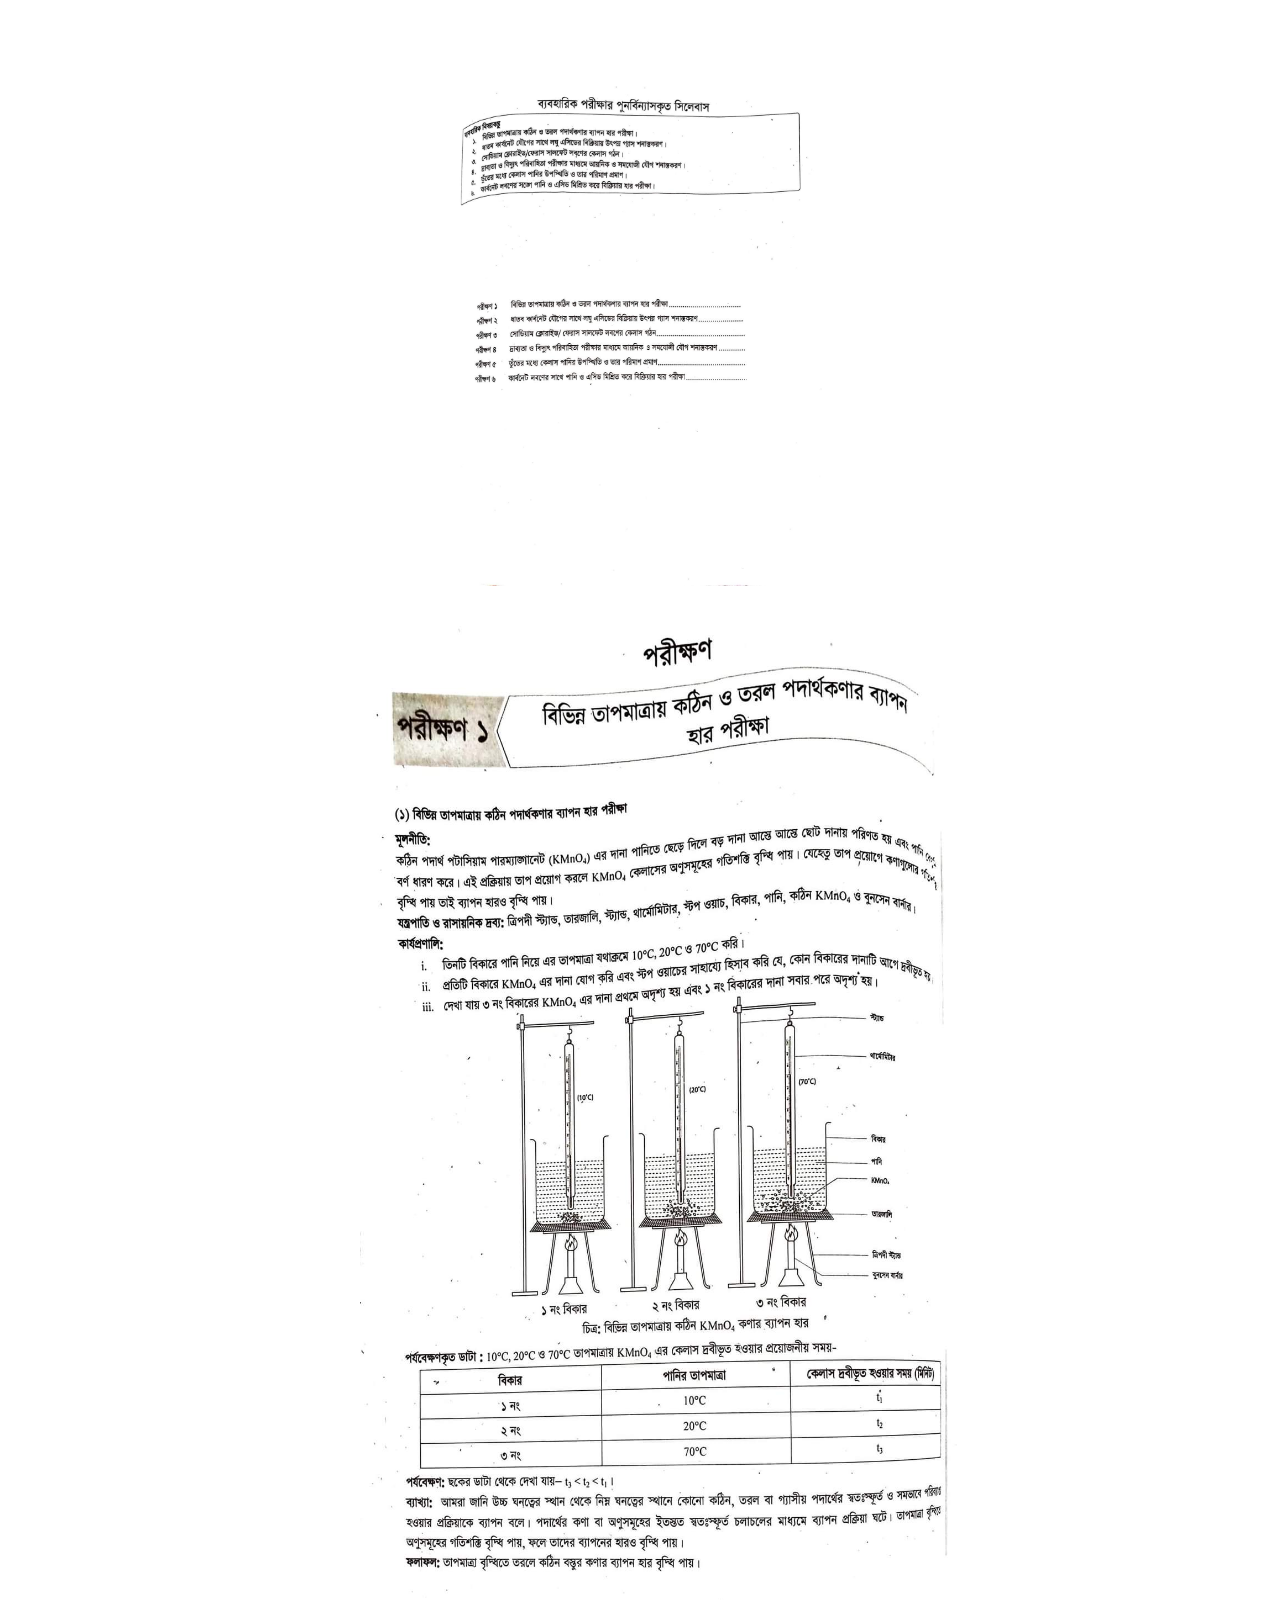
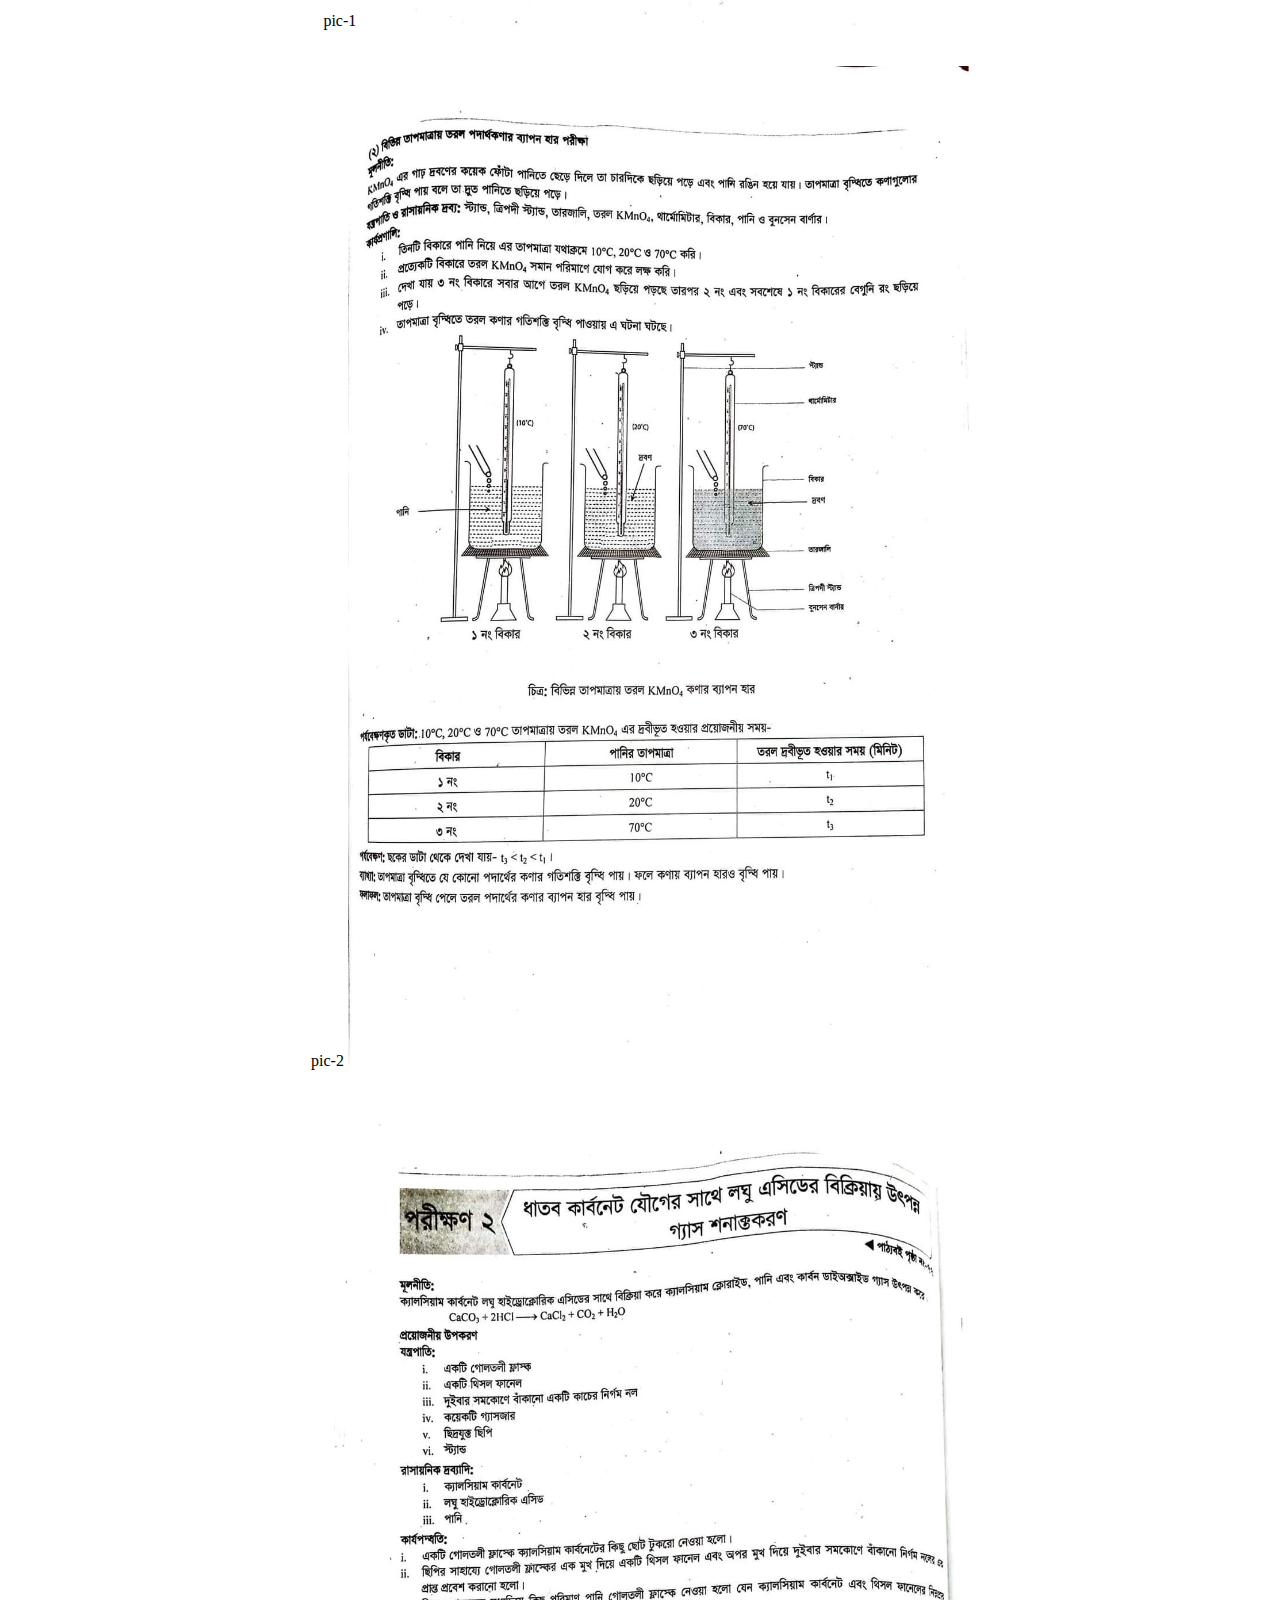
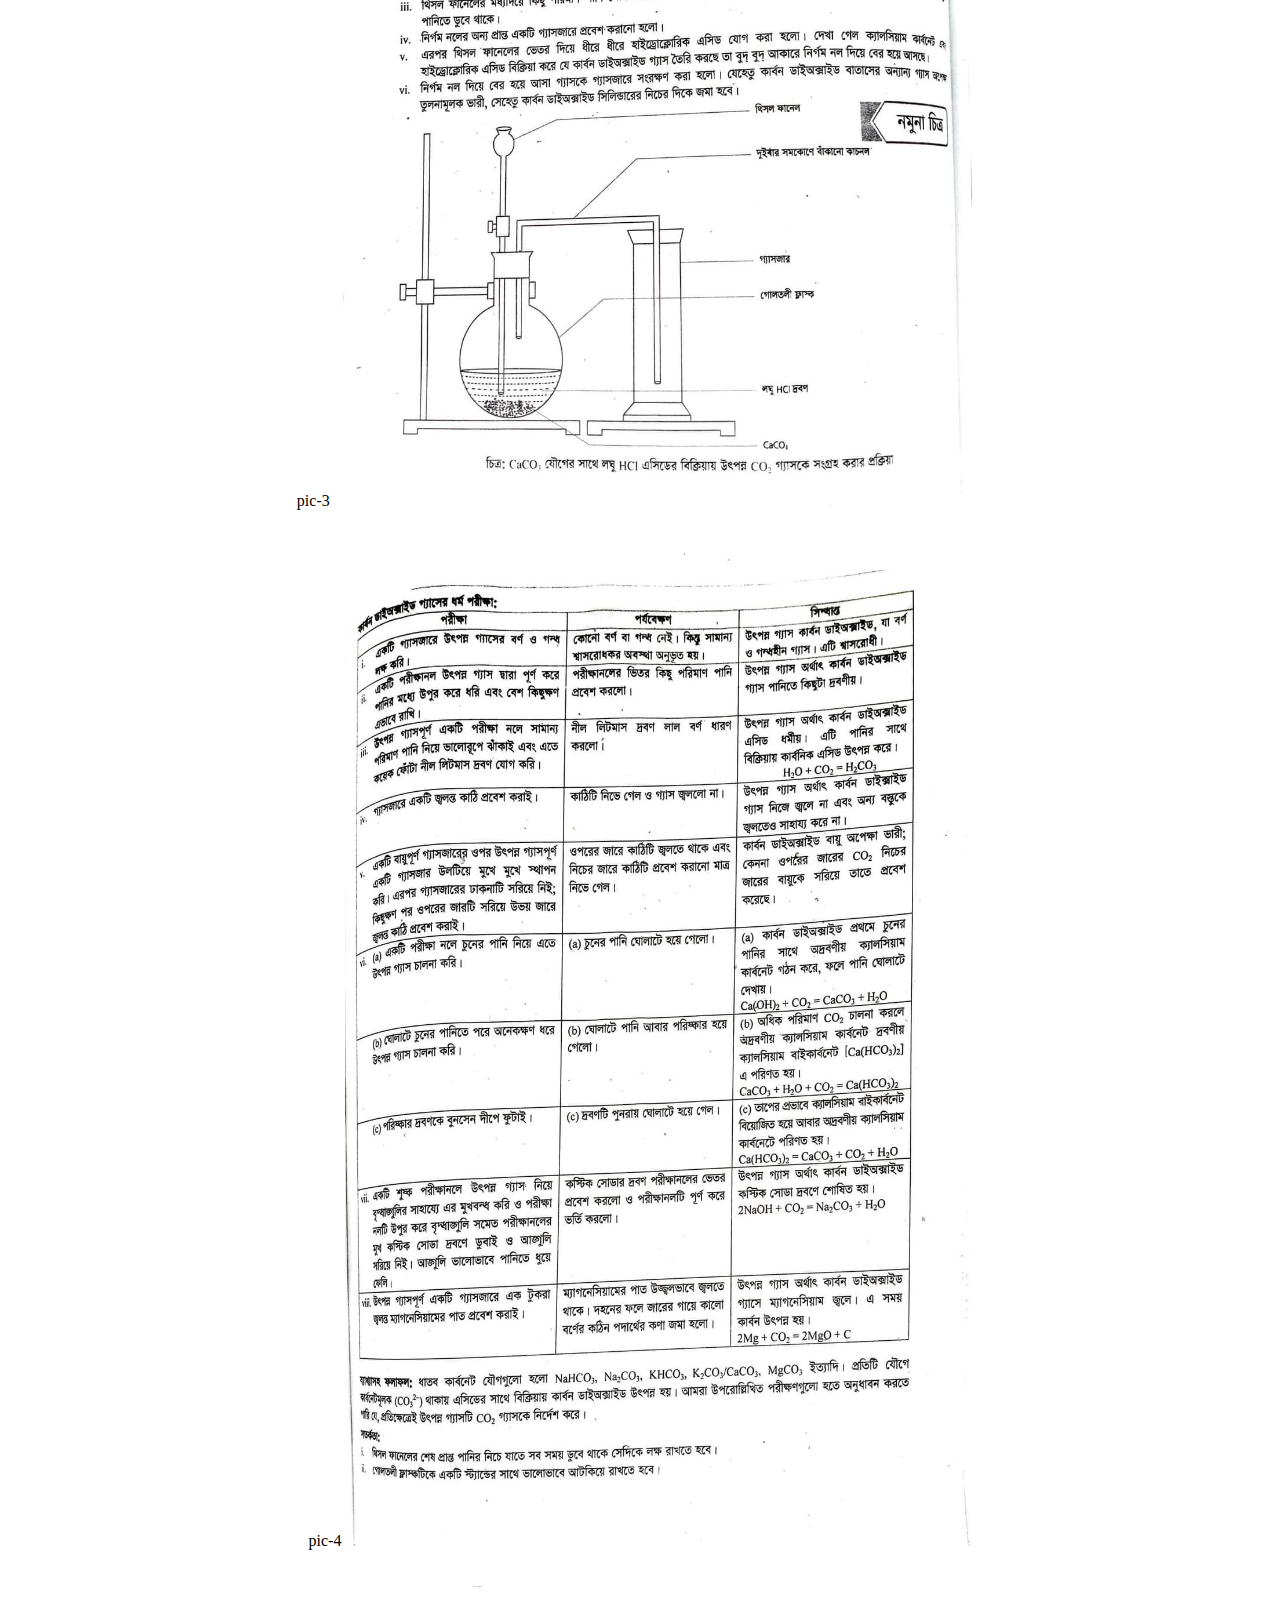
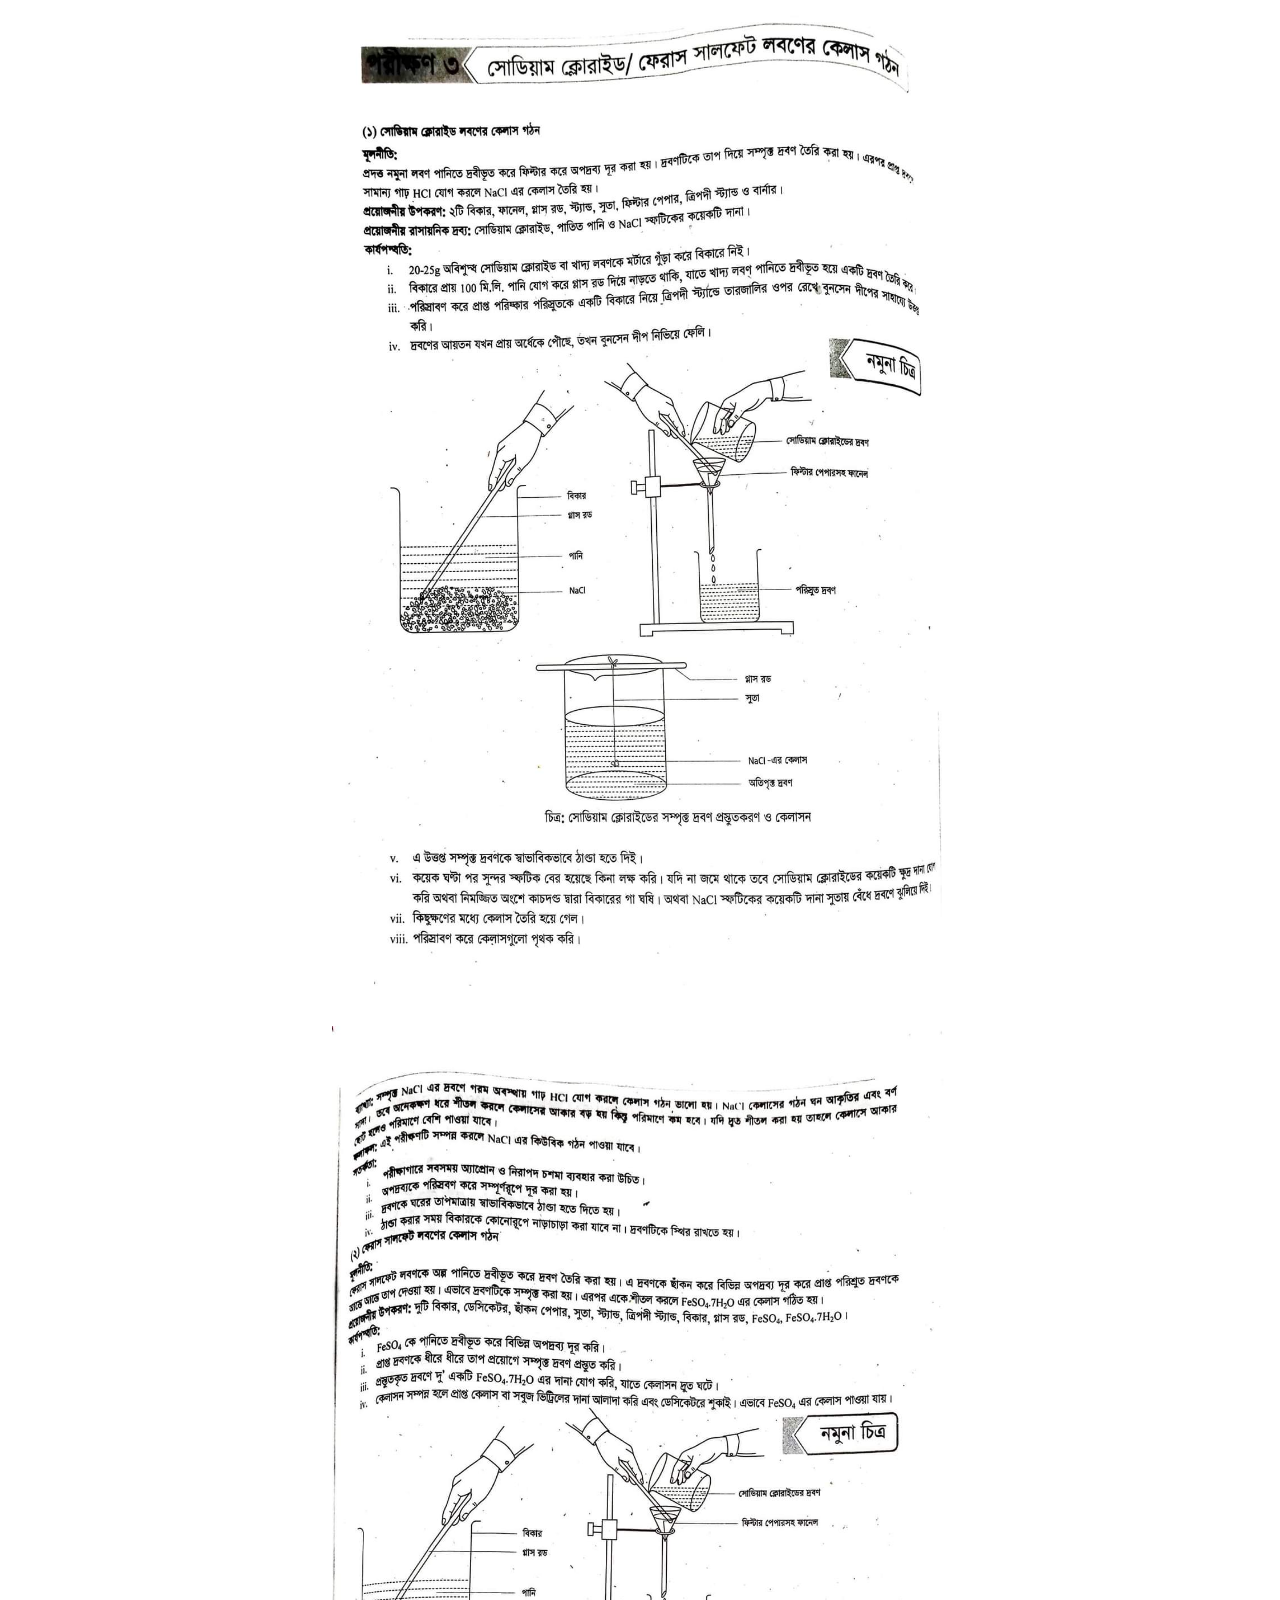
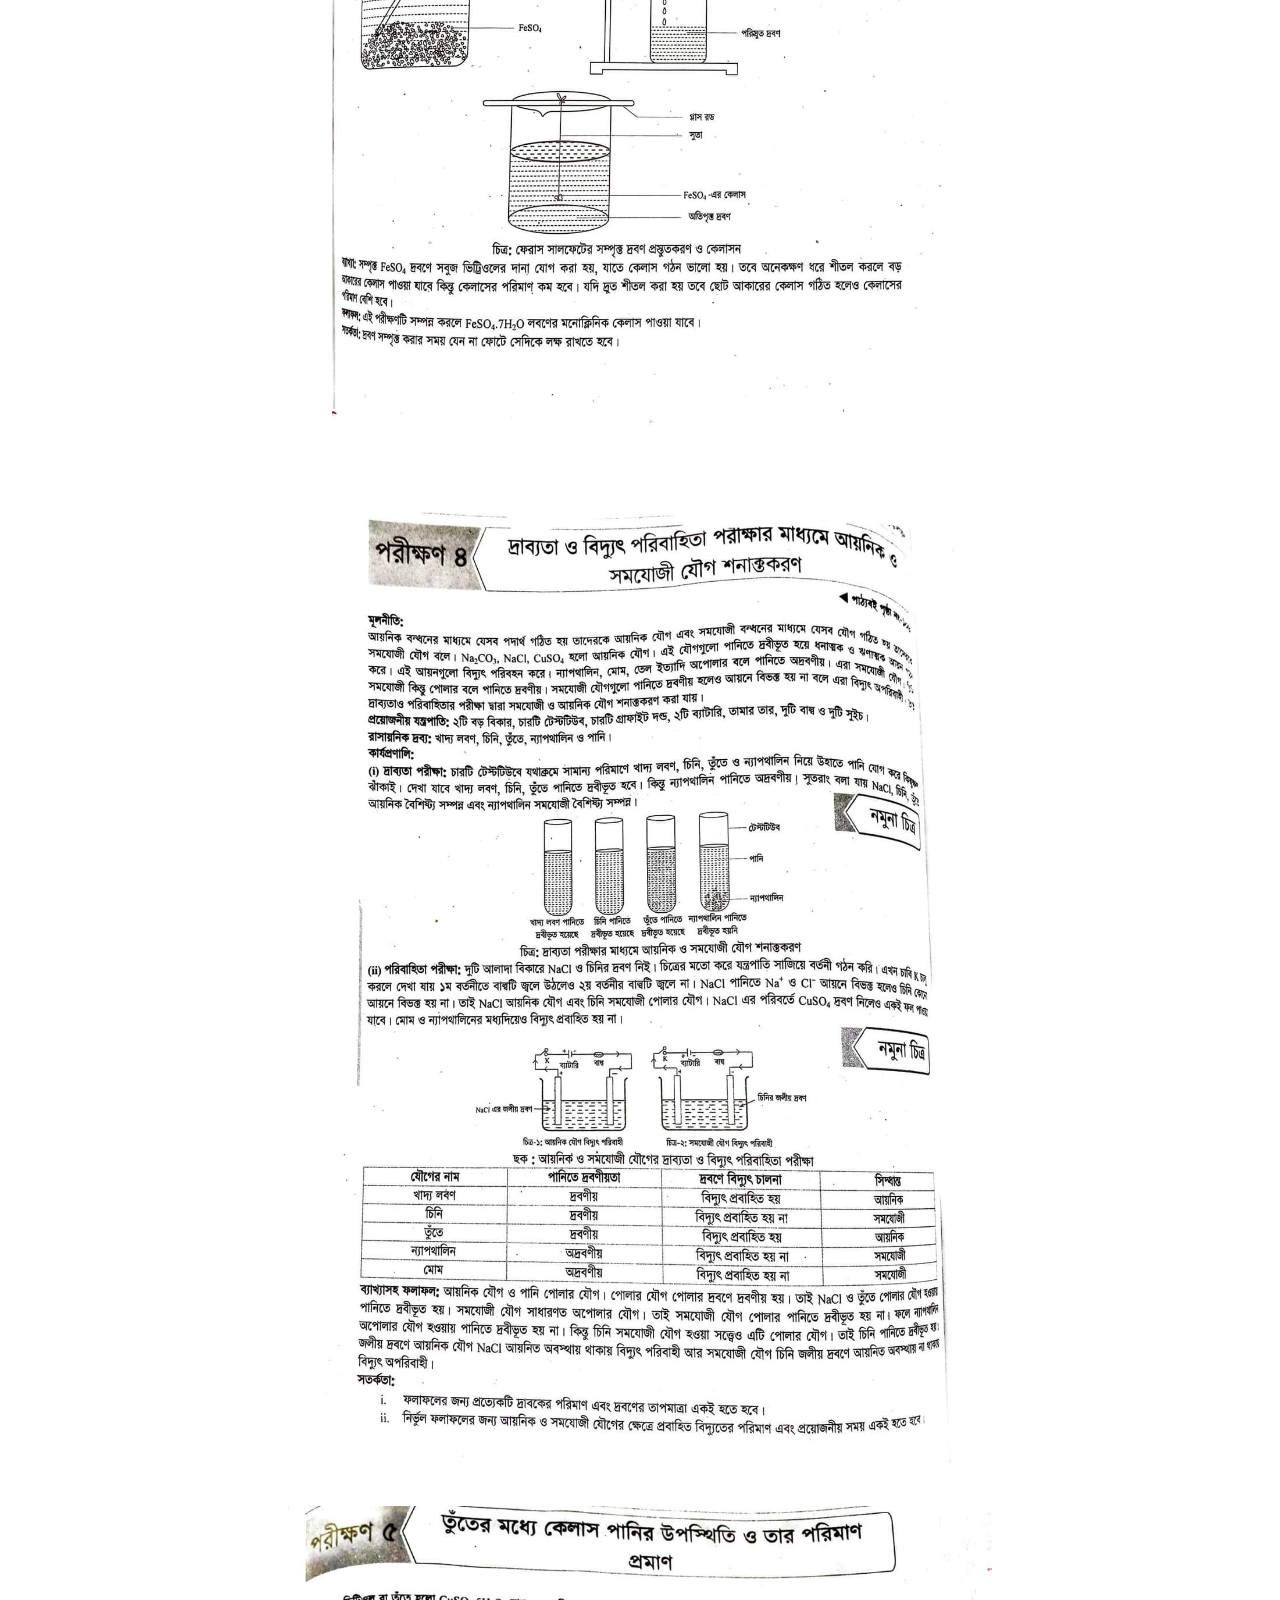
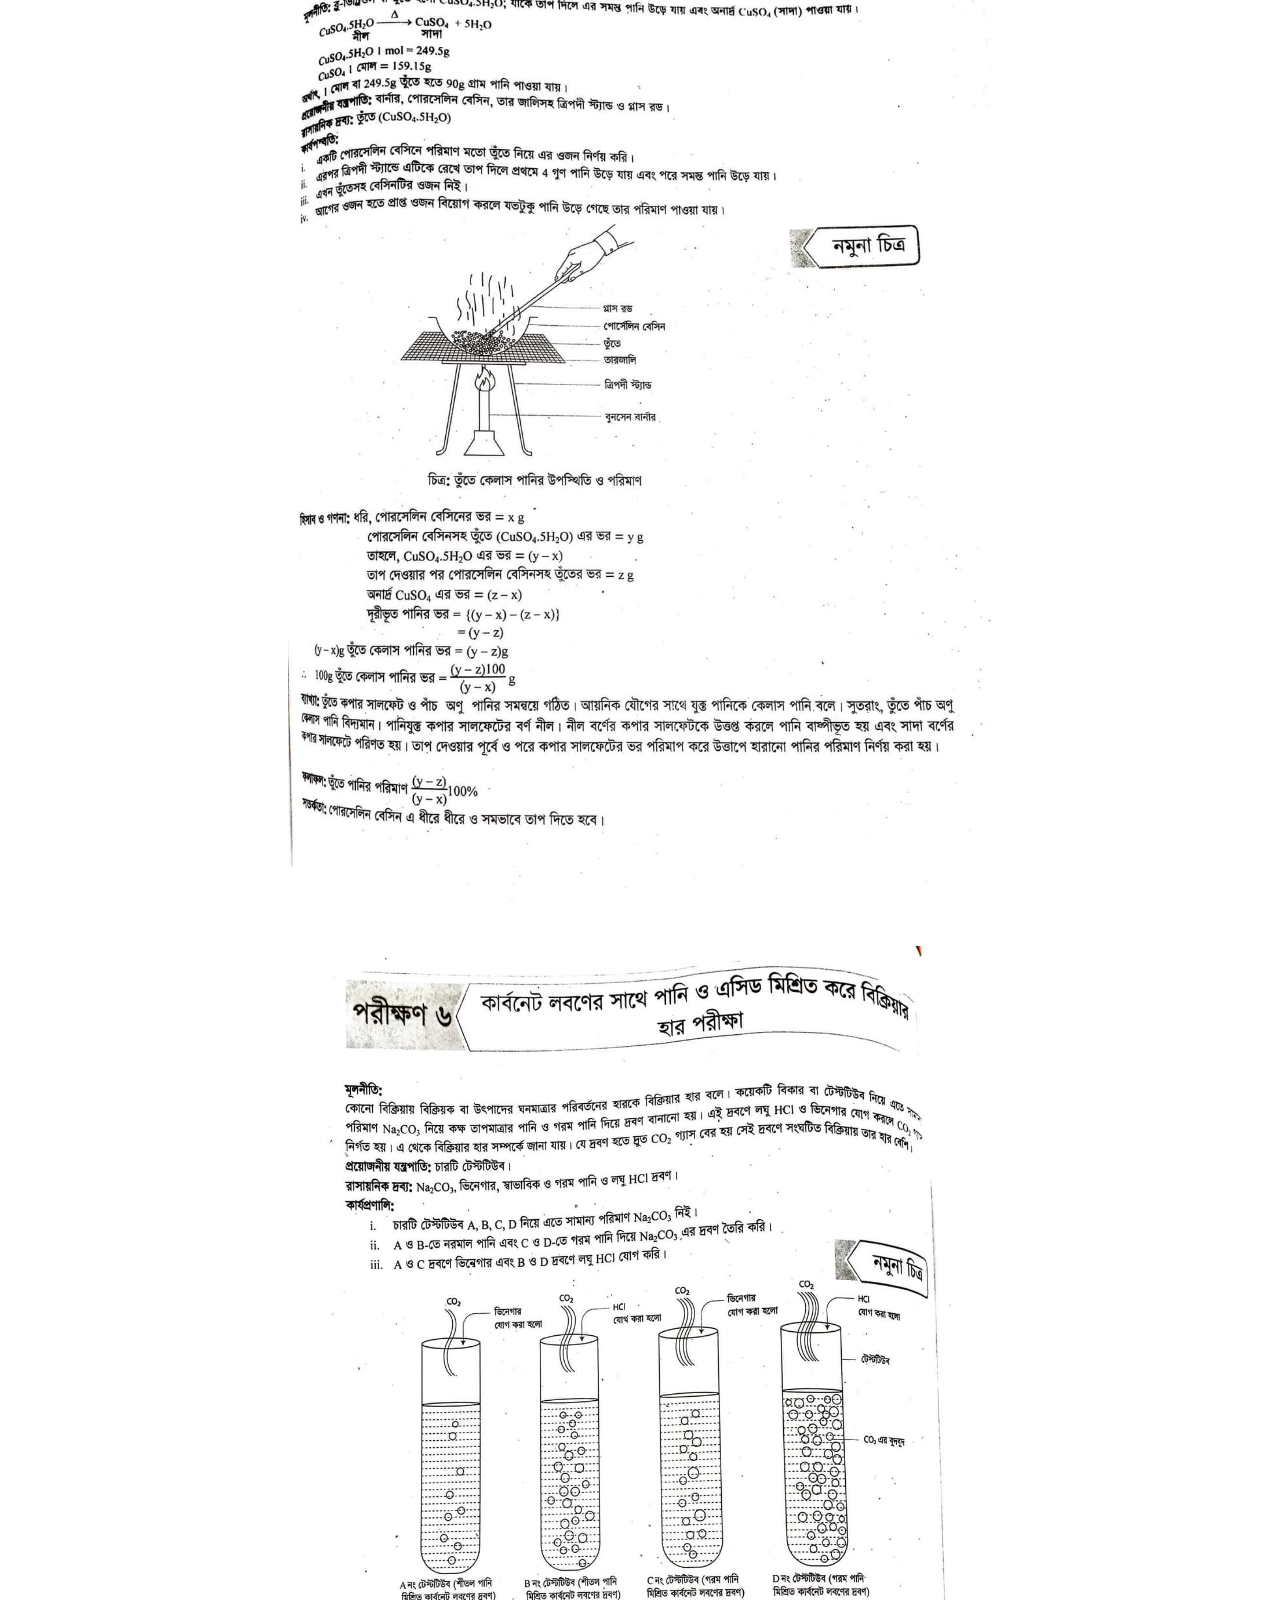
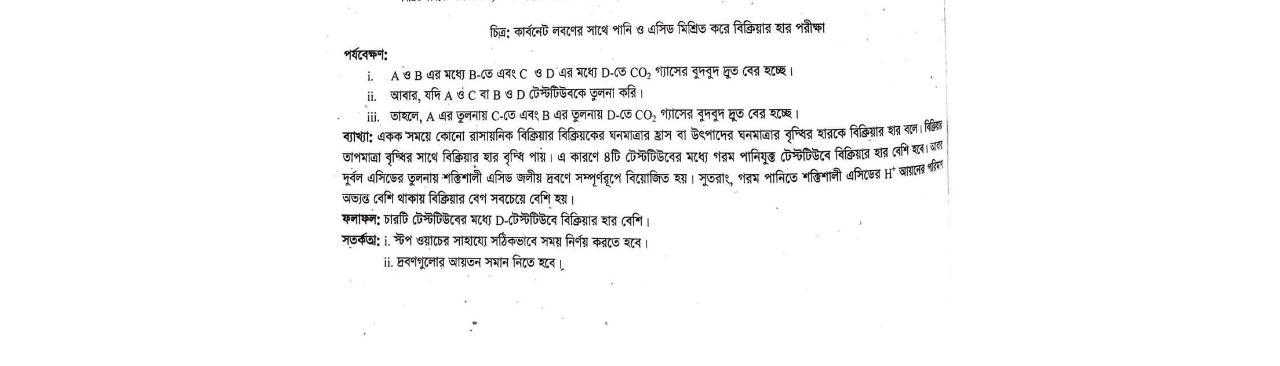
<file: subjects/chemistry.html>
<!DOCTYPE html>
<title>CHEMISTRY</title>
<head>
<link rel="styelsheet" href="che.css">
</head>
<html>
<body style="text-align: center ;">
<p>
    <br>
    <br>
    <br>
    <table><img src="chemistry_lekha/title.jpg" height="500" ></table>
    <br>
    <br>


     pic-1                    
    <img src="chemistry_lekha/ex1.jpg" height="1000" >
    <br>
    <br>
    <br>
    pic-2
    <img src="chemistry_lekha/ex1.2.jpg" height="1000" >
    <br>
    <br>
    <br>
    pic-3
    <img src="chemistry_lekha/ex2.jpg" height="1000" >

    <br>
    <br>
    <br>
    pic-4
    <img src="chemistry_lekha/ex2.1.jpg" height="1000" >

    

    <br>
    <br>
    <br>
    <img src="chemistry_lekha/ex3.jpg" height="1000" >

    <br>
    <br>
    <br>
    <img src="chemistry_lekha/ex3.1.jpg" height="1000" >

    <br>
    <br>
    <br>
    <img src="chemistry_lekha/ex4.jpg" height="1000" >

    <br>
    <br>
    <br>
    <img src="chemistry_lekha/ex5.jpg" height="1000" >

    <br>
    <br>
    <br>
    <img src="chemistry_lekha/ex6.jpg" height="1000" >


</p>







</body>







</html>
</file>
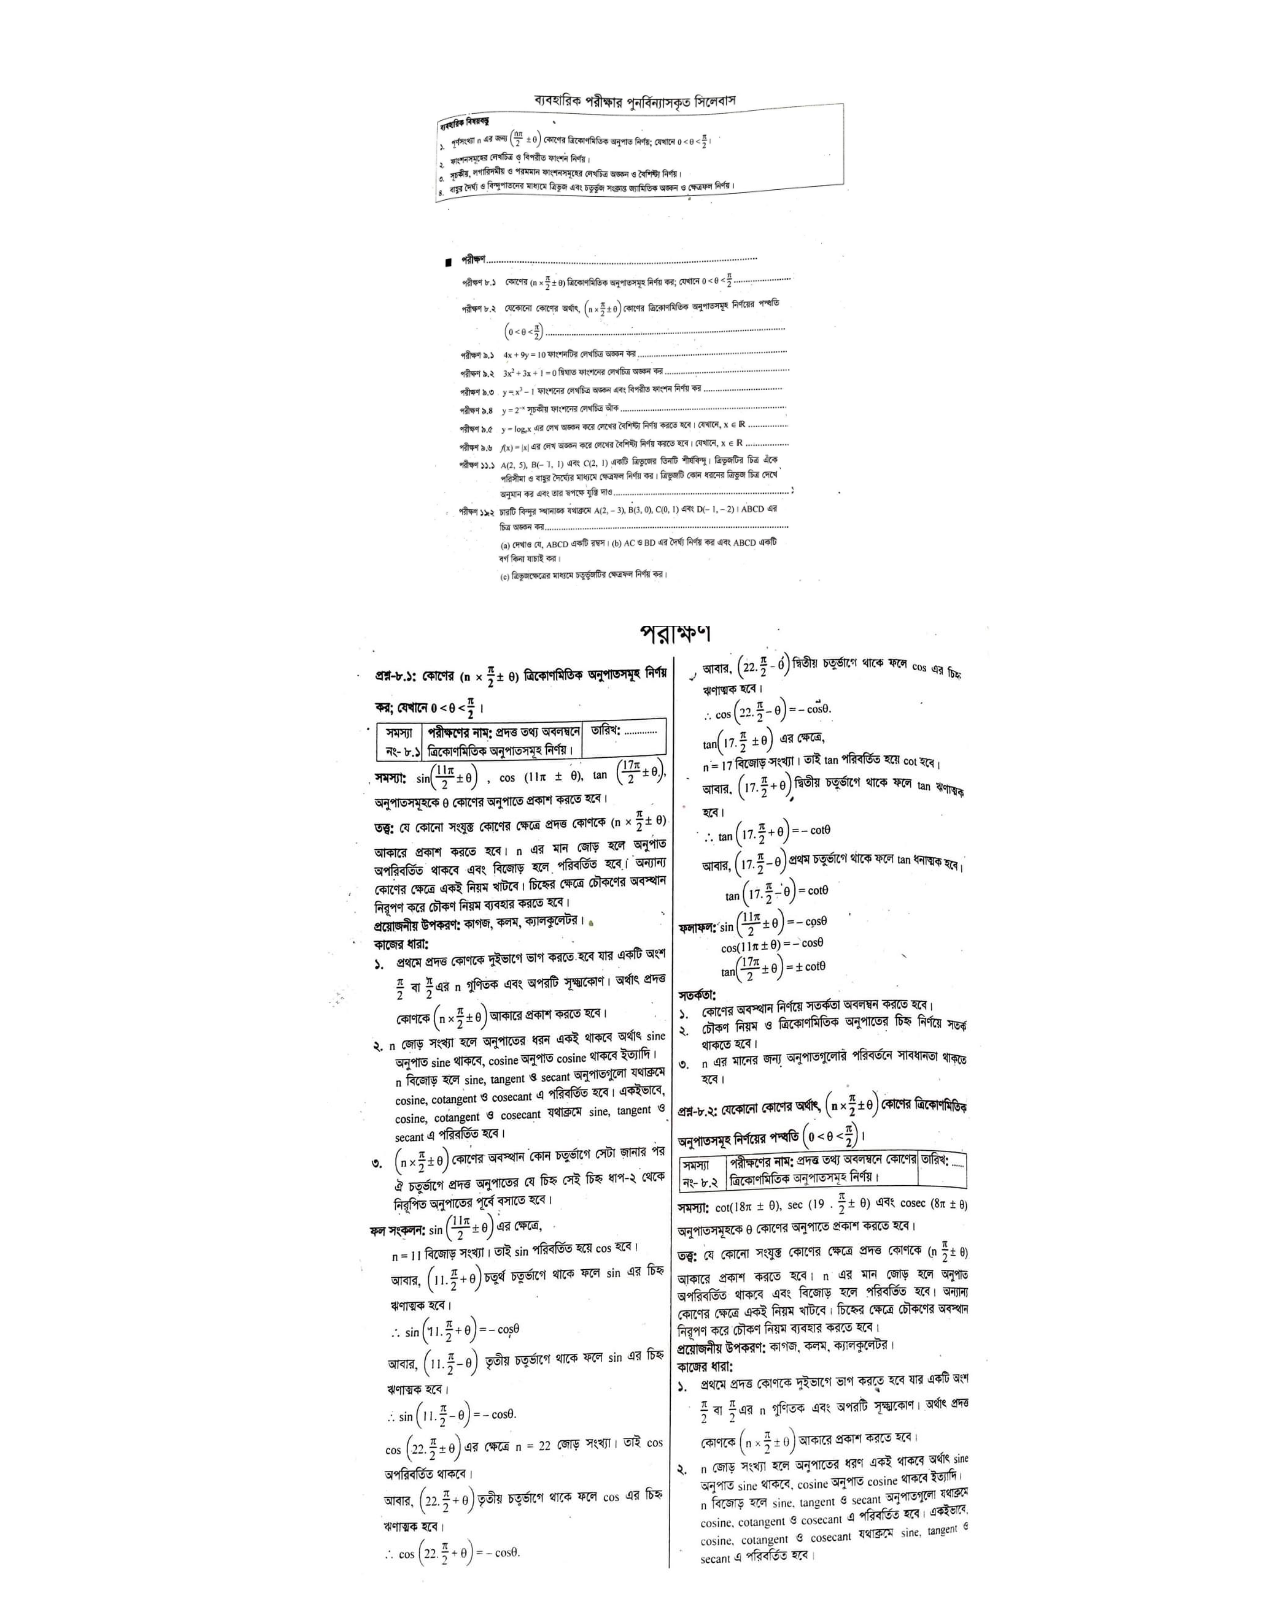
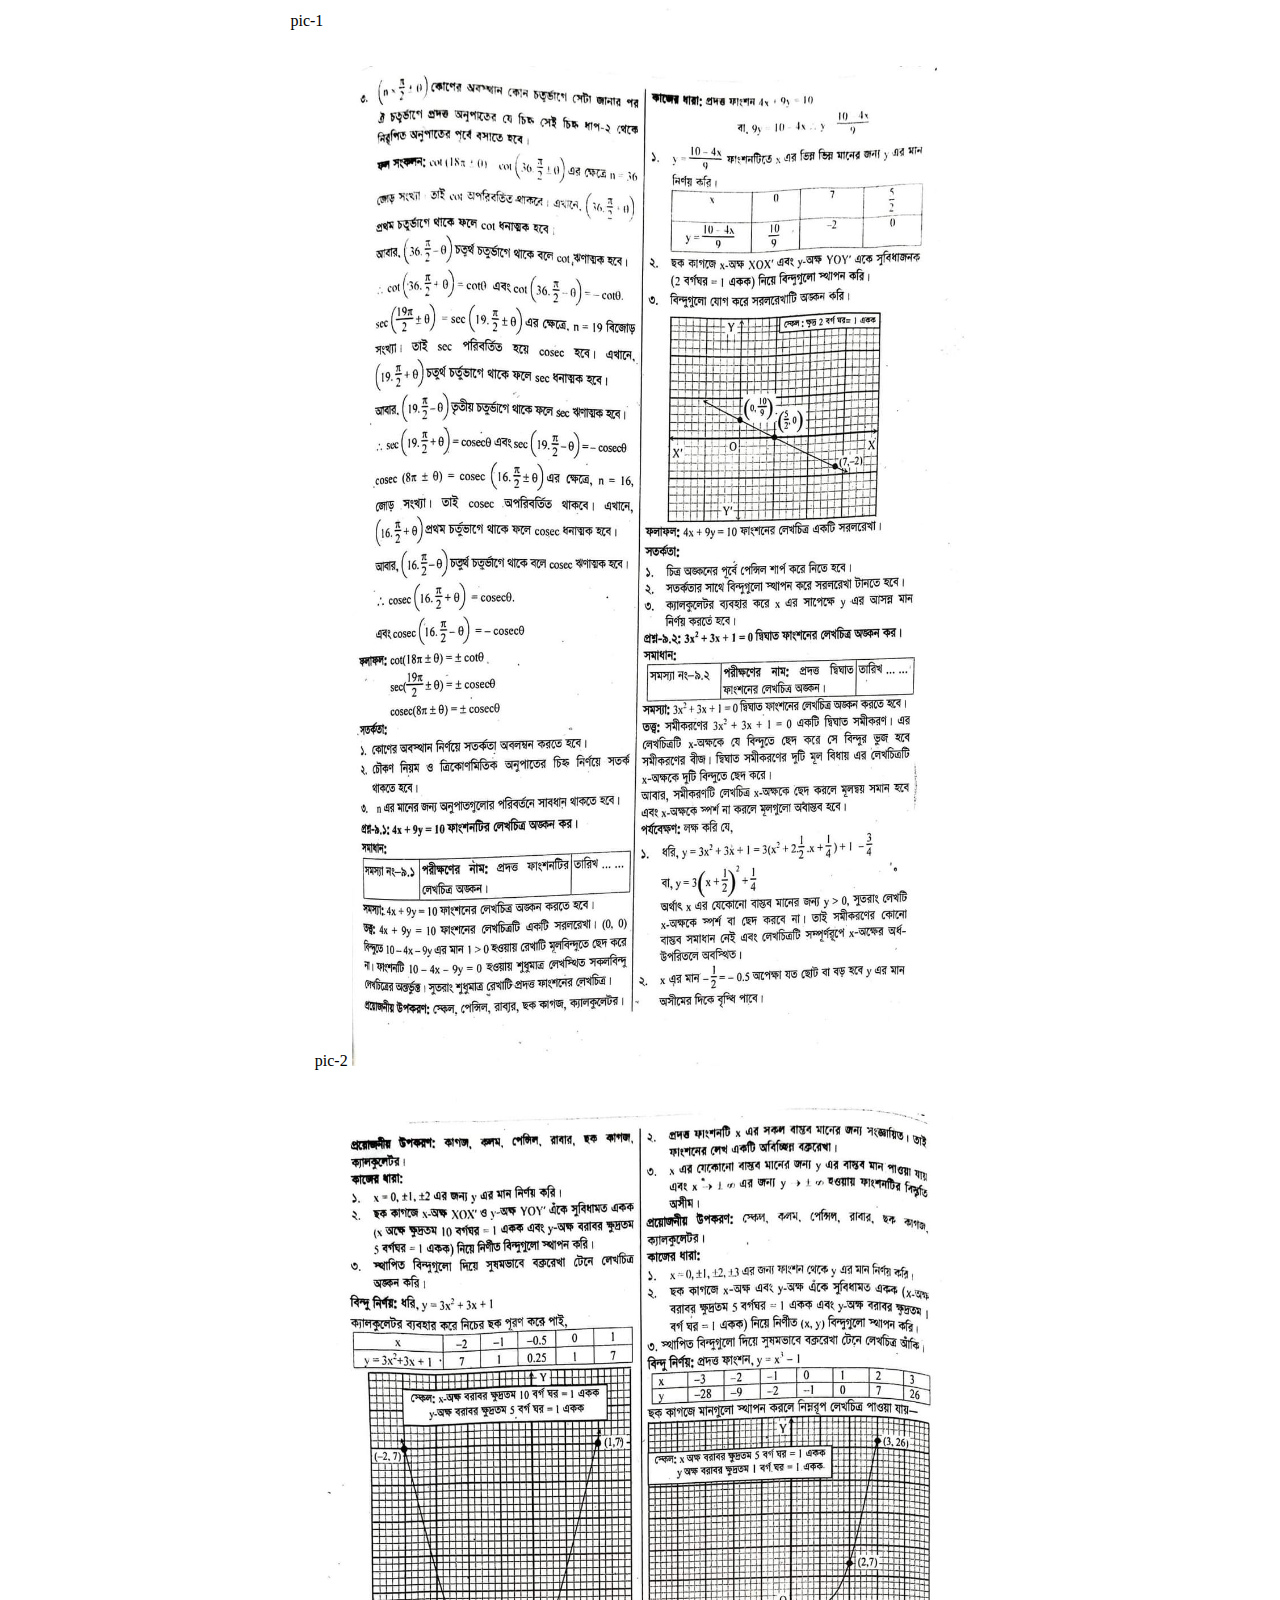
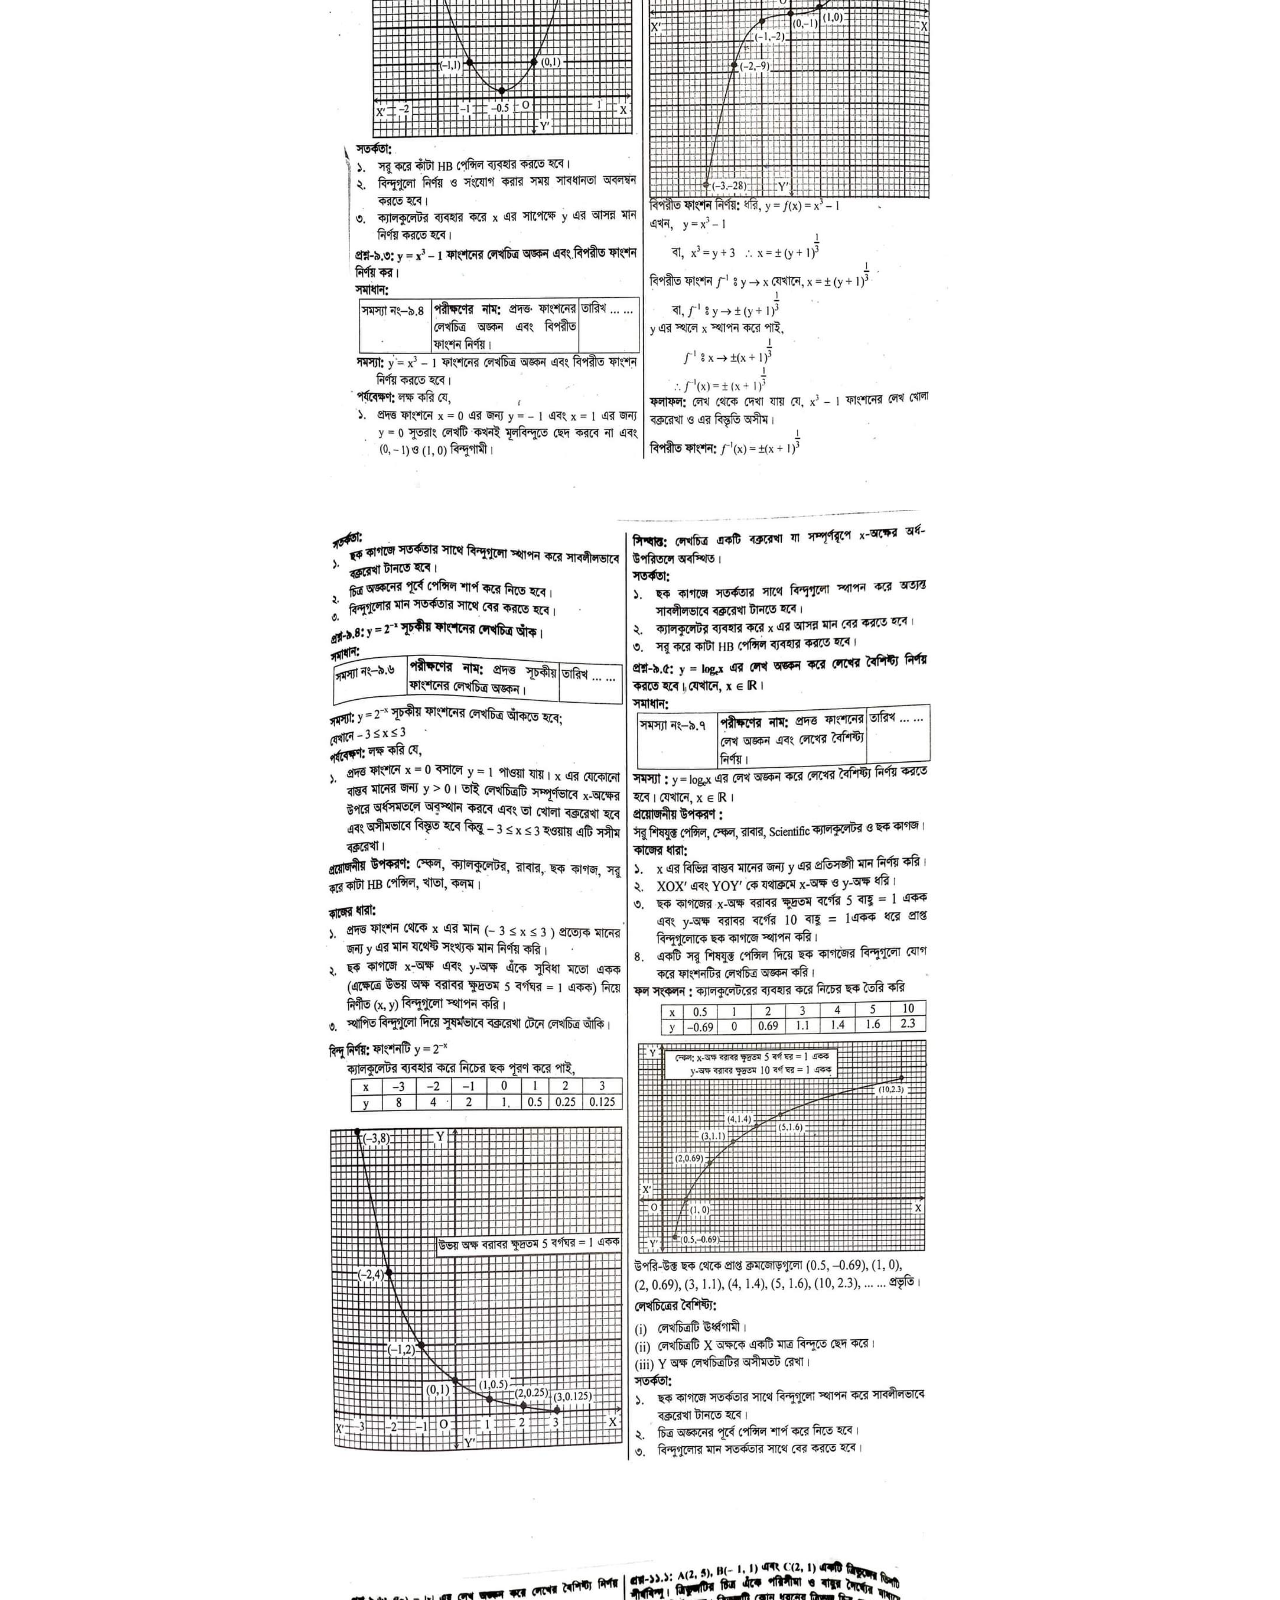
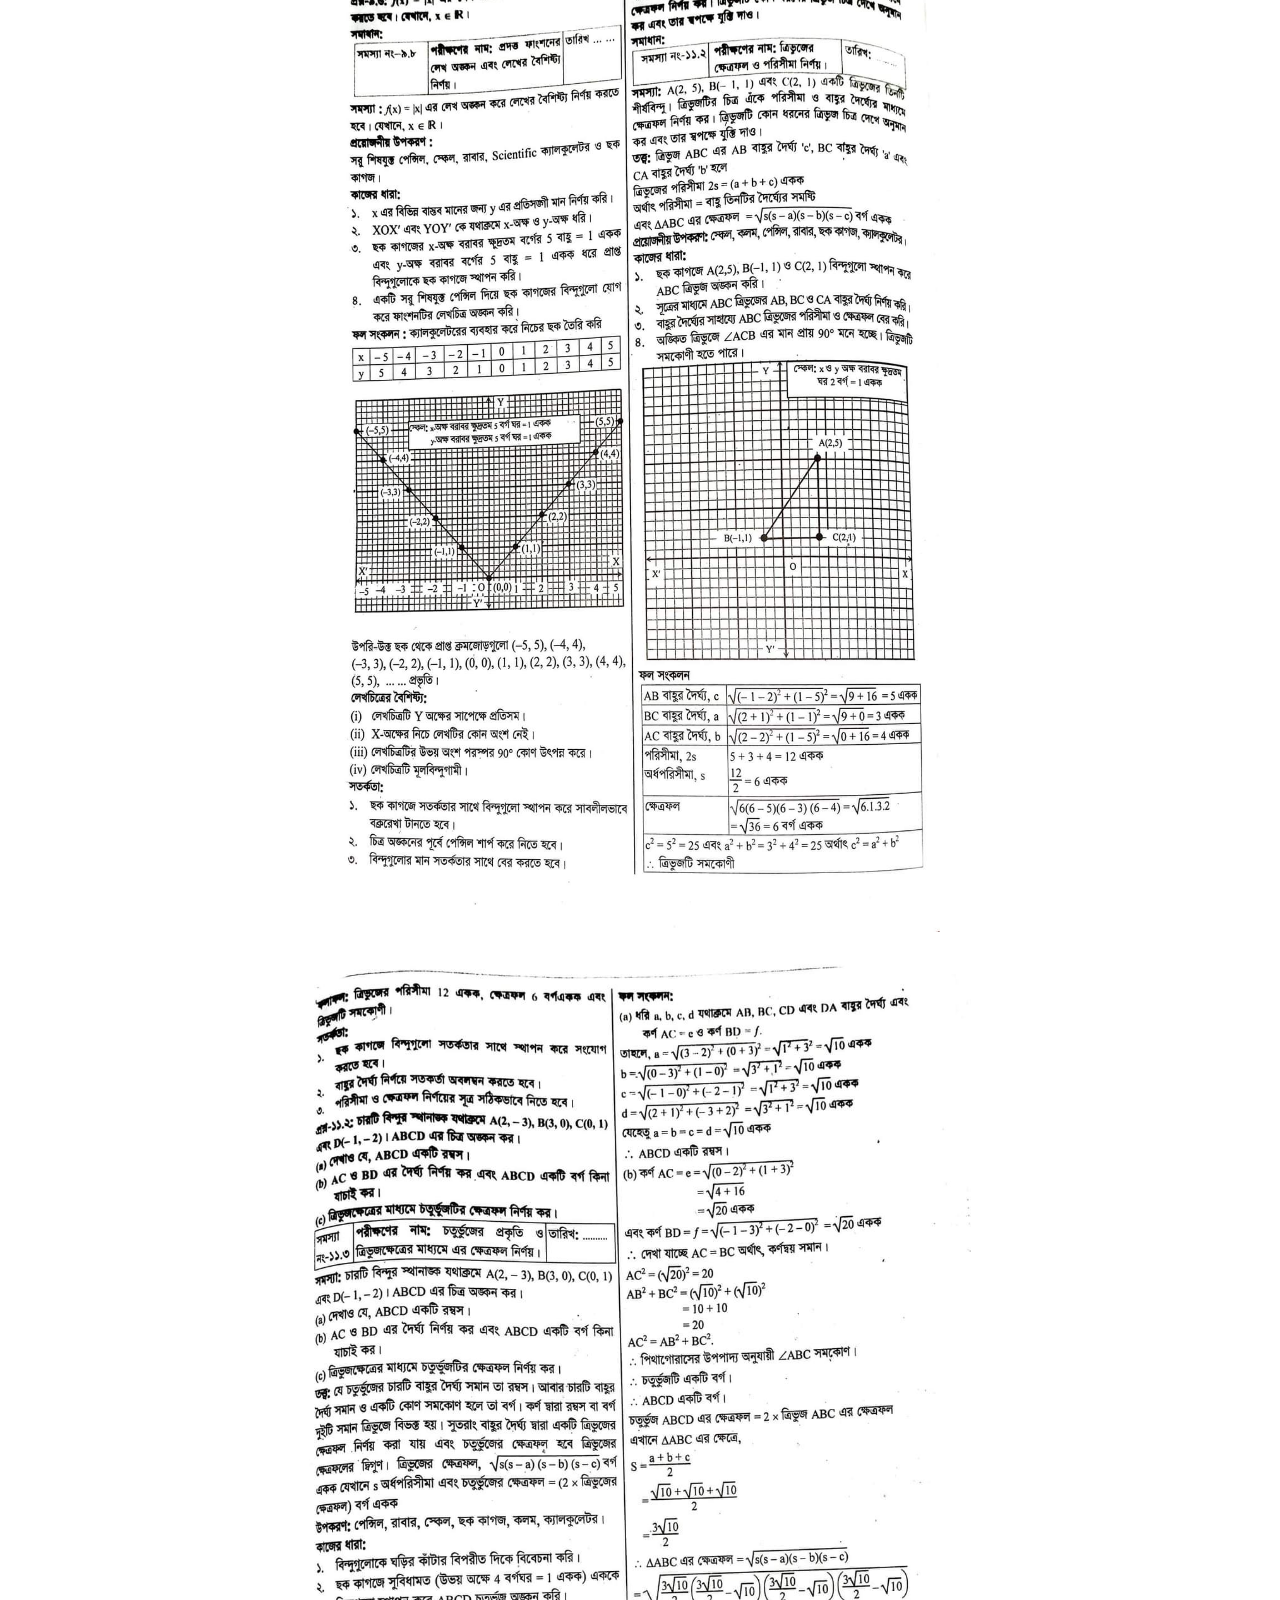
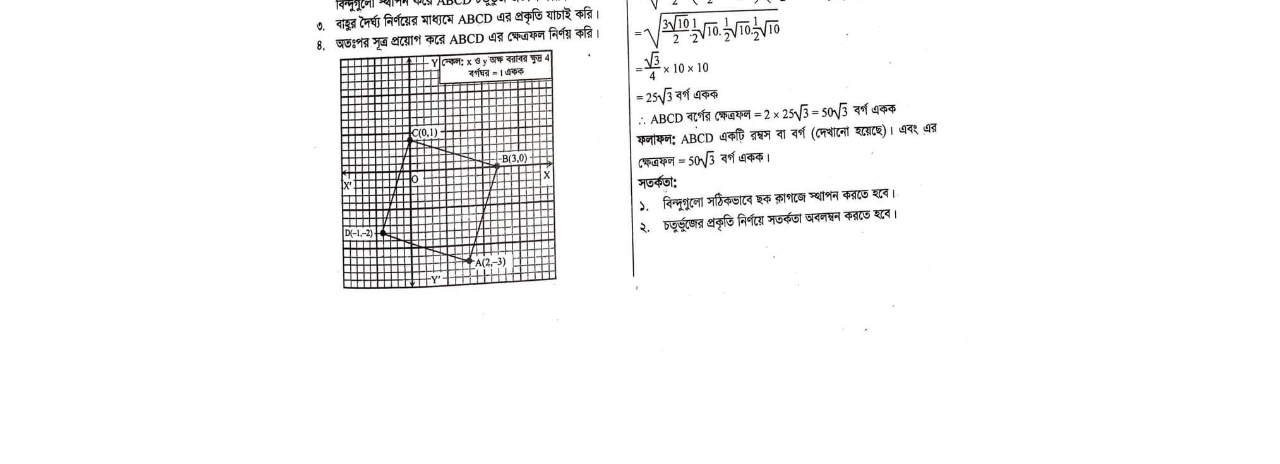
<file: subjects/higher.html>
<!DOCTYPE html>
<title>HIGHER-MATH</title>
<head>
<link rel="styelsheet" href="che.css">
</head>
<html>
<body style="text-align: center ;">
<p>
  
    <br>
    <br>
    <br>
    <table><img src="higher/title.jpg" height="500" ></table>
    <br>
    <br>


     pic-1                    
    <img src="higher/1.jpg" height="1000" >
    <br>
    <br>
    <br>
    pic-2
    <img src="higher/2.jpg" height="1000" >
    <br>
    <br>
    <img src="higher/3.jpg" height="1000" >
    <br>
    <br>
    <img src="higher/4.jpg" height="1000" >
    <br>
    <br>
    <img src="higher/5.jpg" height="1000" >
    <br>
    <br>
    <img src="higher/6.jpg" height="1000" >
    <br>
    <br>
  
    <br>
    <br>
   
    <br>
    <br>

</p>







</body>







</html>
</file>
<file: qui/style1.css>
.content {
    margin-top: 54px;
    }
    .header {
    padding: 15px;
    position: fixed;
    top: 0;
    width: 100%;
    z-index: 9999;
    }
    .left-title {
    width: 80px;
    color: #fff;
    font-size: 18px;
    float: left;
    }
    .right-title {
    width: 150px;
    text-align: right;
    float: right;
    color: #fff;
    }
    .quiz-body {
    margin-top: 15px;
    padding-bottom: 50px;
    }
    .option-block-container {
    margin-top: 20px;
    max-width: 420px;
    }
    .option-block {
    padding: 10px;
    background: aliceblue;
    border: 1px solid #84c5fe;
    margin-bottom: 10px;
    cursor: pointer;
    }
    .result-question {
    font-weight: bold;
    }
    .c-wrong {
    margin-left: 20px;
    color: #ff0000;
    }
    .c-correct {
    margin-left: 20px;
    color: green;
    }
    .last-row {
    border-bottom: 1px solid #ccc;
    padding-bottom: 25px;
    margin-bottom: 25px;
    }
    .res-header {
    border-bottom: 1px solid #ccc;
    margin-bottom: 15px;
    padding-bottom: 15px;
    }
</file>
<file: subjects/phy.css>
p{
              text-align: center;
            
          
}

img{
   max-width: fit-content;

    align-items: center;
}
</file>
<file: subjects/che.css>
p{
    text-align: center;
  

}

img{
max-width: fit-content;

align-items: center;
}
table{

    text-align: center;
}
</file>
